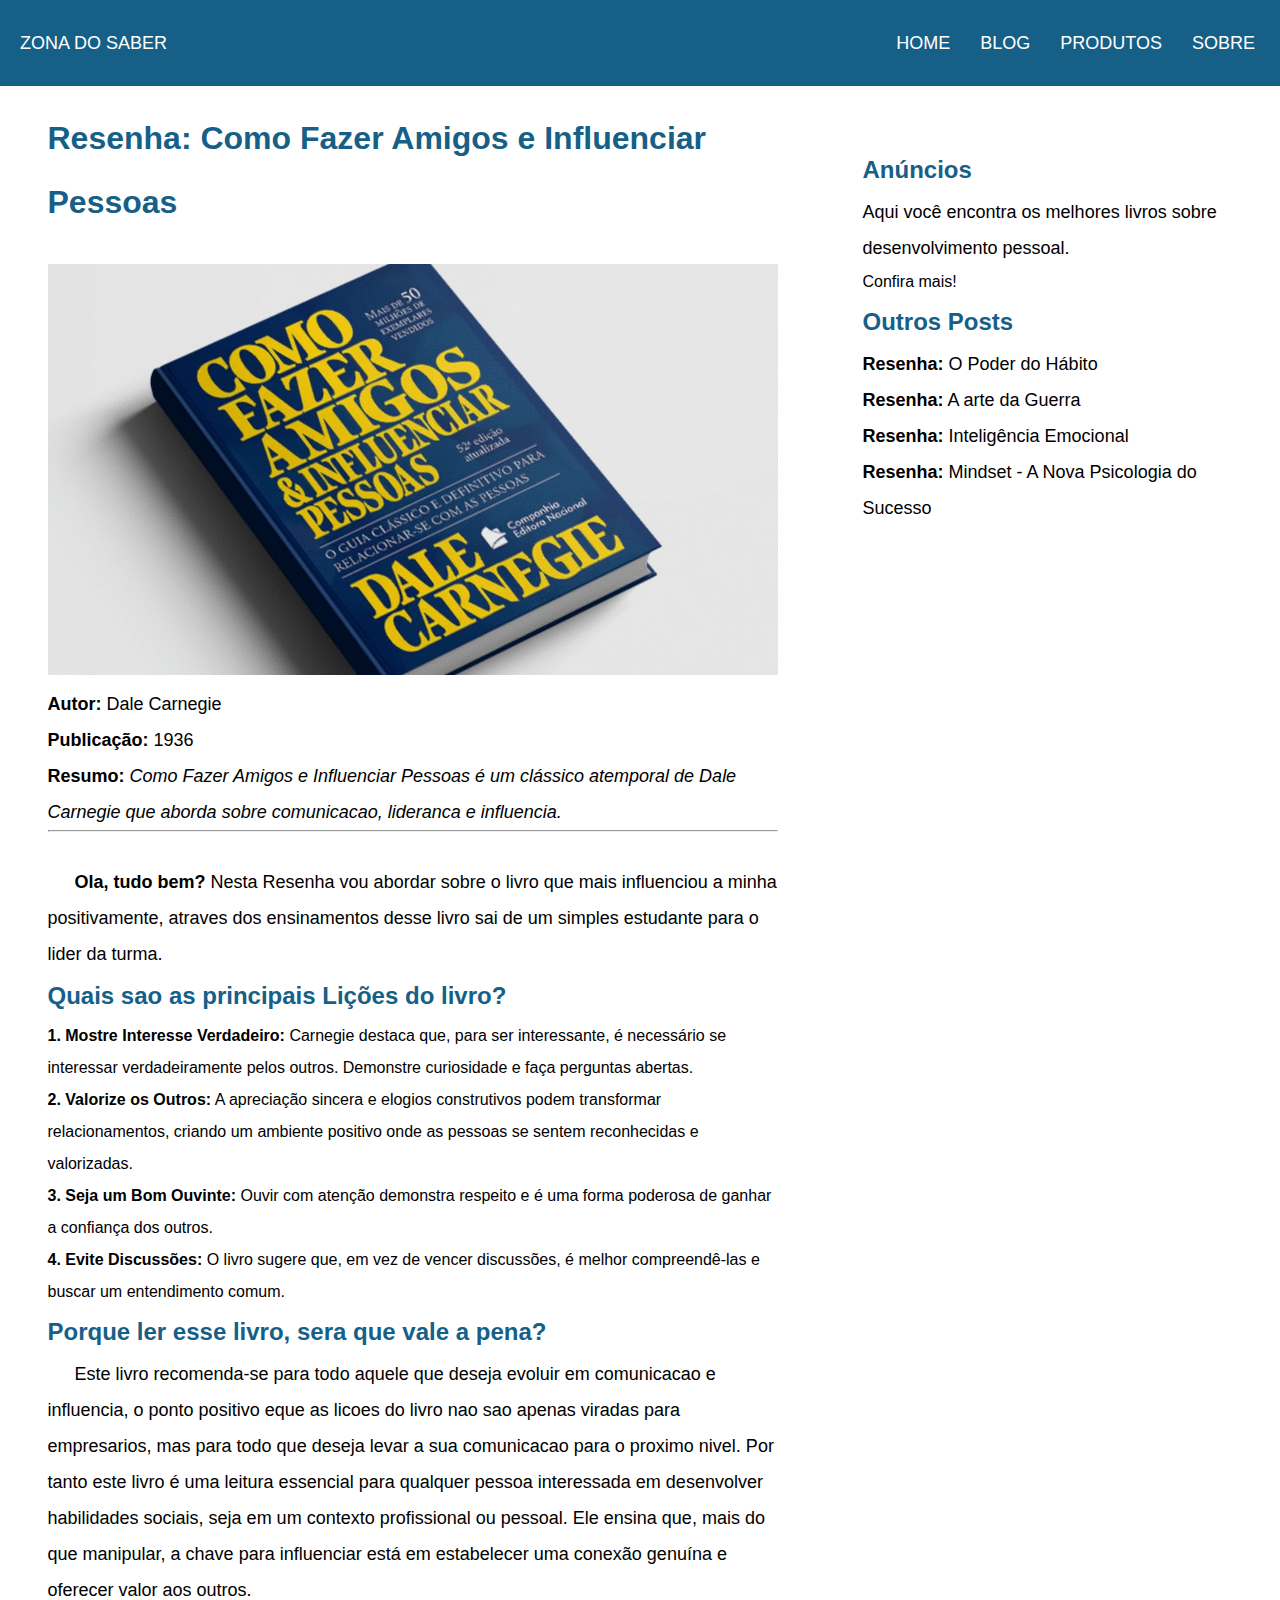
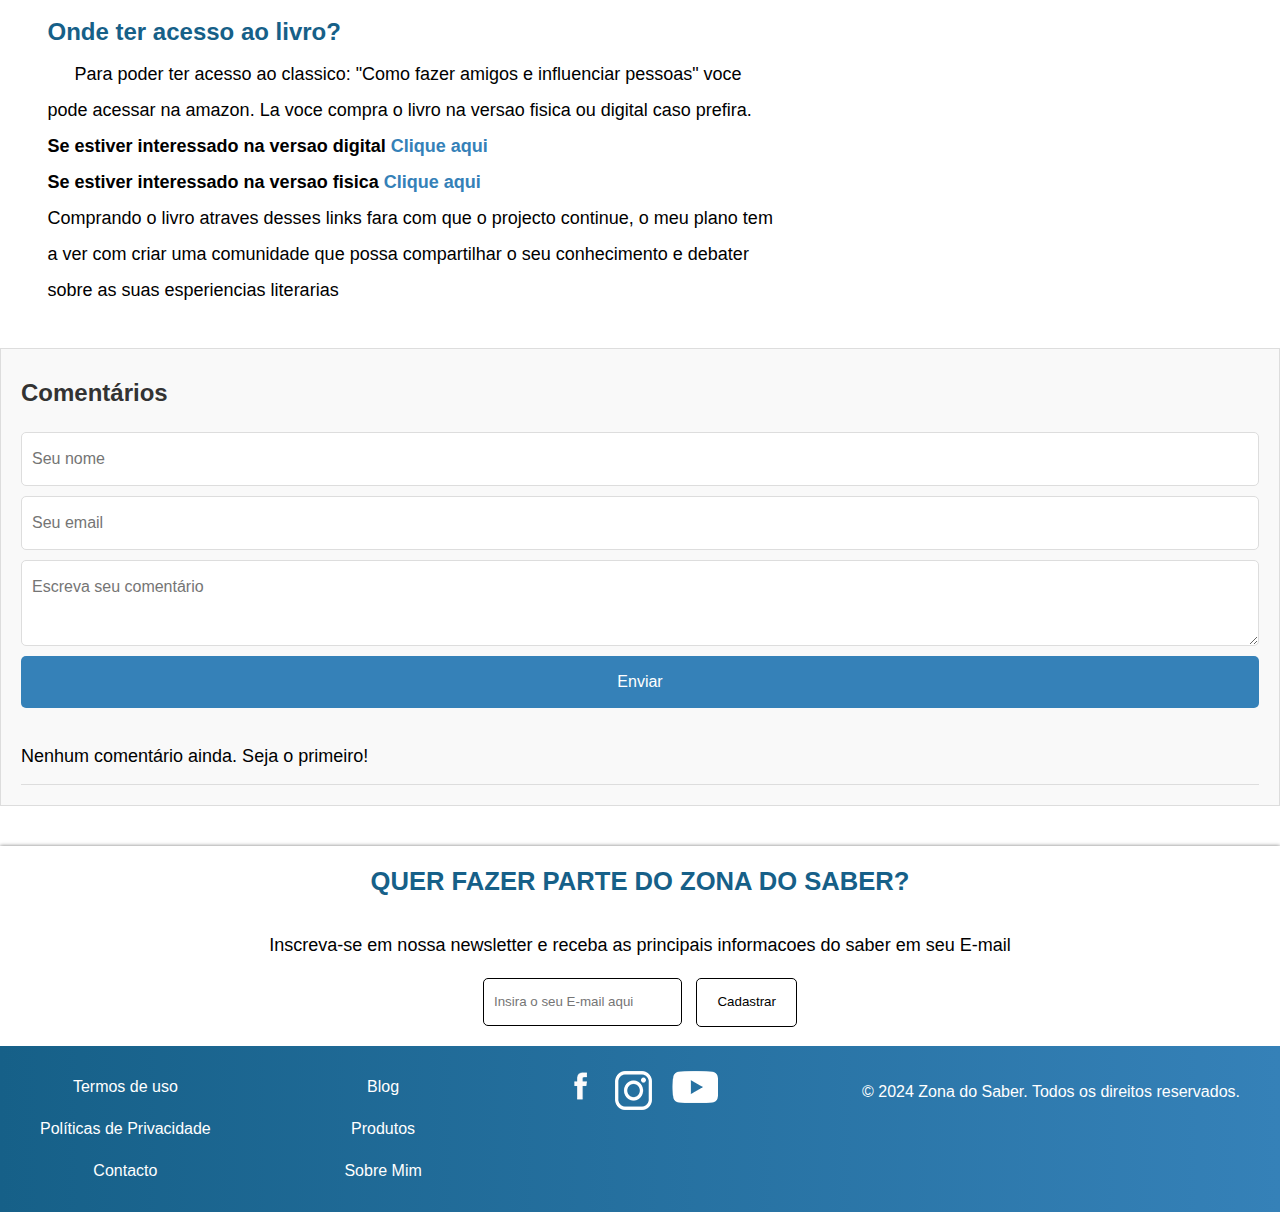
<file: Paginas/Blog/7habitos.html>
<!DOCTYPE html>
<html lang="pt-br">
<head>
    <meta charset="UTF-8">
    <meta name="viewport" content="width=device-width, initial-scale=1.0">
    <title>Zona do Saber</title>
    <link rel="stylesheet" href="../../CSS/Interface.css">
    <script src="../../Js/comentarios.js"></script>
    <style>
        :root {
    --cor0: #166088;
    --cor1: #3581b8;
    --cor2: #878787;
    --cor3: #cacaca;
    --cor4: #202022;
    --cor5: black;
    --cor6: white;
}
        /* corpo */
        h1 {
            color: var(--cor0);
            margin-bottom: 30px;
        }

        h2 {
            color: var(--cor0);
        }

        img {
            width: 100%;
        }

        p {
            font-size: 18px;
        }

        .link{
            color: var(--cor1);
            font-weight: bold;
            text-decoration: none;

        }
        .link:hover{
            color: var(--cor0);
            font-weight: bolder;
            text-decoration: underline;

        }
        .paragrafo{
            text-indent: 1.5em;
            font-size: 18px;
        }
        .main-content {
            display: flex;
            flex-wrap: wrap;
            justify-content: space-around;
            margin: auto;
        }

        .corpo {
            margin: 10px;
            padding: 10px;
            width: 100%;
            max-width: 750px;
        }

        .anuncios {
            border-radius: 5px;
            margin-top: 50px;
            padding: 10px;
            width: 100%;
            max-width: 400px;
        }

        .actualizacoes a {
            color: var(--cor5);
            text-decoration: none;
        }

        .actualizacoes a:hover {
            color: var(--cor);
            text-decoration: underline;
        }

        /*Comentarios*/
        
        .comentarios {
            width: 100%;
            max-width: auto;
            margin: 20px auto; /* Espaço superior e inferior */
            padding: 20px;
            border: 1px solid #ddd;
            background: #f9f9f9;
        }

        .comentarios h2 {
            margin-bottom: 15px;
            font-size: 1.5em;
            color: #333;
        }

        .comentarios form {
            display: flex;
            flex-direction: column;
            gap: 10px;
        }

        .comentarios form input,
        .comentarios form textarea {
            width: 100%;
            padding: 10px;
            border: 1px solid #ddd;
            border-radius: 5px;
            font-size: 1em;
        }

        .comentarios form button {
            padding: 10px 15px;
            border: none;
            background: var(--cor1);
            color: white;
            font-size: 1em;
            border-radius: 5px;
            cursor: pointer;
        }

        .comentarios form button:hover {
            background: var(--cor0);
        }

        .comentarios-lista {
            margin-top: 20px;
        }

        .comentarios-lista p {
            border-bottom: 1px solid #ddd;
            padding: 10px 0;
        }

        .comentarios-lista .comentario-nome {
            font-weight: bold;
            color: #007bff;
        }

        .comentarios-lista .comentario-email {
            font-size: 0.9em;
            color: #555;
        }

        .comentarios-lista .comentario-texto {
            margin-top: 5px;
            color: var(--cor5);
        }


        /* Responsividade */
        @media (max-width: 768px) {
            .main-content {
                flex-direction: column;
                align-items: center;
            }

            .corpo, .anuncios {
                width: 100%;
                max-width: 100%;
                margin: 10px 0;
            }
        }

    </style>
</head>
<body>
    <header class="header">
        <p>ZONA DO SABER</p>
        <nav>
            <ul class="menu">
                <li>
                    <a href="../../index.html">HOME</a>
                </li>
                <li>
                    <a href="#">BLOG</a>
                </li>
                <li>
                    <a href="Paginas/Produtos/Produtos.html">PRODUTOS</a>
                </li>
                <li>
                    <a href="Paginas/Sobre/Sobre.html">SOBRE</a>
                </li>
            </ul>
        </nav>
    </header>

    <main class="main-content">
        <!-- Seção de conteúdo principal -->
        <section class="corpo">
            <div class="conteudo">
                <h1>Resenha: Como Fazer Amigos e Influenciar Pessoas</h1>
                <img src="../../imagens/Livros/Como fazer amigos e influenciar.jpg" alt="imagem de livro">
                <p><strong>Autor:</strong> Dale Carnegie</p>
                <p><strong>Publicação:</strong> 1936</p>
                <p><strong>Resumo:</strong> <i>Como Fazer Amigos e Influenciar Pessoas é um clássico atemporal de Dale
                     Carnegie que aborda sobre comunicacao, lideranca e influencia.</i></p>
                <hr>
                <br>
                <p class="paragrafo"><strong>Ola, tudo bem?</strong> Nesta Resenha vou abordar sobre o livro que mais 
                    influenciou a minha positivamente, atraves dos ensinamentos desse livro sai de um simples estudante para o lider da turma.</p>
                <h2>Quais sao as principais Lições do livro?</h2>
                <ul>
                    <li><strong>1. Mostre Interesse Verdadeiro:</strong> Carnegie destaca que, para ser interessante, é
                         necessário se interessar verdadeiramente pelos outros. Demonstre curiosidade e faça perguntas abertas.</li>
                    <li><strong>2. Valorize os Outros:</strong> A apreciação sincera e elogios construtivos podem transformar
                         relacionamentos, criando um ambiente positivo onde as pessoas se sentem reconhecidas e valorizadas.</li>
                    <li><strong>3. Seja um Bom Ouvinte:</strong> Ouvir com atenção demonstra respeito e é uma forma poderosa
                         de ganhar a confiança dos outros.</li>
                    <li><strong>4. Evite Discussões:</strong> O livro sugere que, em vez de vencer discussões, é melhor 
                        compreendê-las e buscar um entendimento comum.</li>
                </ul>
                
                <h2>Porque ler esse livro, sera que vale a pena?</h2>
                <p class="paragrafo">Este livro recomenda-se para todo aquele que deseja evoluir em comunicacao e influencia,
                     o ponto positivo eque as licoes do livro nao sao apenas viradas para empresarios, mas para todo que deseja levar a sua comunicacao para o proximo nivel. 
                     Por tanto este livro é uma leitura essencial para qualquer pessoa interessada em desenvolver habilidades sociais,
                    seja em um contexto profissional ou pessoal. Ele ensina que, mais do que manipular, a chave para influenciar está em estabelecer uma conexão genuína e 
                    oferecer valor aos outros.</p>
                
                <h2>Onde ter acesso ao livro?</h2>
                <p class="paragrafo">Para poder ter acesso ao classico: "Como fazer amigos e influenciar pessoas" voce pode acessar na amazon. La voce compra o livro na versao fisica ou digital
                    caso prefira.</p>
                    <strong>
                        <p>Se estiver interessado na versao digital <a href="#" class="link">Clique aqui</a></p>
                    </strong>
                    <strong>
                        <p>Se estiver interessado na versao fisica <a href="#" class="link">Clique aqui</a></p>
                    </strong>
                <p>Comprando o livro atraves desses links fara com que o projecto continue, o meu plano tem a ver com criar uma comunidade 
                    que possa compartilhar o seu conhecimento e debater sobre as suas esperiencias literarias</p>
        </div>
        </section>
        
        <!-- Seção de anúncios -->
        <section class="anuncios">
            <div class="actualizacoes">
                <h2>Anúncios</h2>
                <p>Aqui você encontra os melhores livros sobre desenvolvimento pessoal.</p>
                <a href="#">Confira mais!</a>
                <h2>Outros Posts</h2>
                <p><strong>Resenha:</strong> <a href="#">O Poder do Hábito</a></p>
                <p><strong>Resenha:</strong> <a href="#">A arte da Guerra</a></p>
                <p><strong>Resenha:</strong> <a href="#">Inteligência Emocional</a></p>
                <p><strong>Resenha:</strong> <a href="#">Mindset - A Nova Psicologia do Sucesso</a></p>
            </div>
        </section>
        
        <!-- Seção de comentários -->
        <div class="comentarios">
            <h2>Comentários</h2>
            <form id="form-comentarios">
                <input type="text" id="nome" placeholder="Seu nome" required />
                <input type="email" id="email" placeholder="Seu email" required />
                <textarea id="comentario" placeholder="Escreva seu comentário" required></textarea>
                <button type="submit">Enviar</button>
            </form>
            <div class="comentarios-lista">
                <p id="mensagem-vazia">Nenhum comentário ainda. Seja o primeiro!</p>
            </div>
        </div>
    </main>
    <section class="line-footer1">
        <h2>
            QUER FAZER PARTE DO ZONA DO SABER?
        </h2>
        <p>
            Inscreva-se em nossa newsletter e receba as principais informacoes do saber em seu E-mail
        </p>
        <form action="">
            <input type="email" placeholder="Insira o seu E-mail aqui">
            <input type="submit" value="Cadastrar">
        </form>
    
    </section>
    
    <footer class="footer">
        <div class="interface">
    
            <section class="paginas">
                <a href="Paginas/Paginas genericas/Paginas genericas.html">Termos de uso</a>
                <a href="Paginas/Paginas genericas/Paginas genericas.html">Políticas de Privacidade</a>
                <a href="Paginas/Paginas genericas/Paginas genericas.html">Contacto</a>
            </section>
    
            <section class="genericas">
                
                <a href="Paginas/Blog/blog.html">Blog</a>
                <a href="Paginas/Produtos/Produtos.html">Produtos</a>
                <a href="Paginas/Sobre/Sobre.html">Sobre Mim</a>
            </section>
    
            <section class="redes">
                <div class="media">
                    <ul>
                        <li><a href="#"><img src="../../imagens/Logos/fb.png" alt="Facebook"></a></li>
                        <li><a href="#"><img src="../../imagens/Logos/instagram.png" alt="Instagram"></a></li>
                        <li><a href="#"><img src="../../imagens/Logos/youtube.png" alt="YouTube"></a></li>
                    </ul>
                </div>
            </section>
    
                <div class="direito">&copy; 2024 Zona do Saber. Todos os direitos reservados.</div>
        </div>
    </footer>  

</body>
</html>
</file>
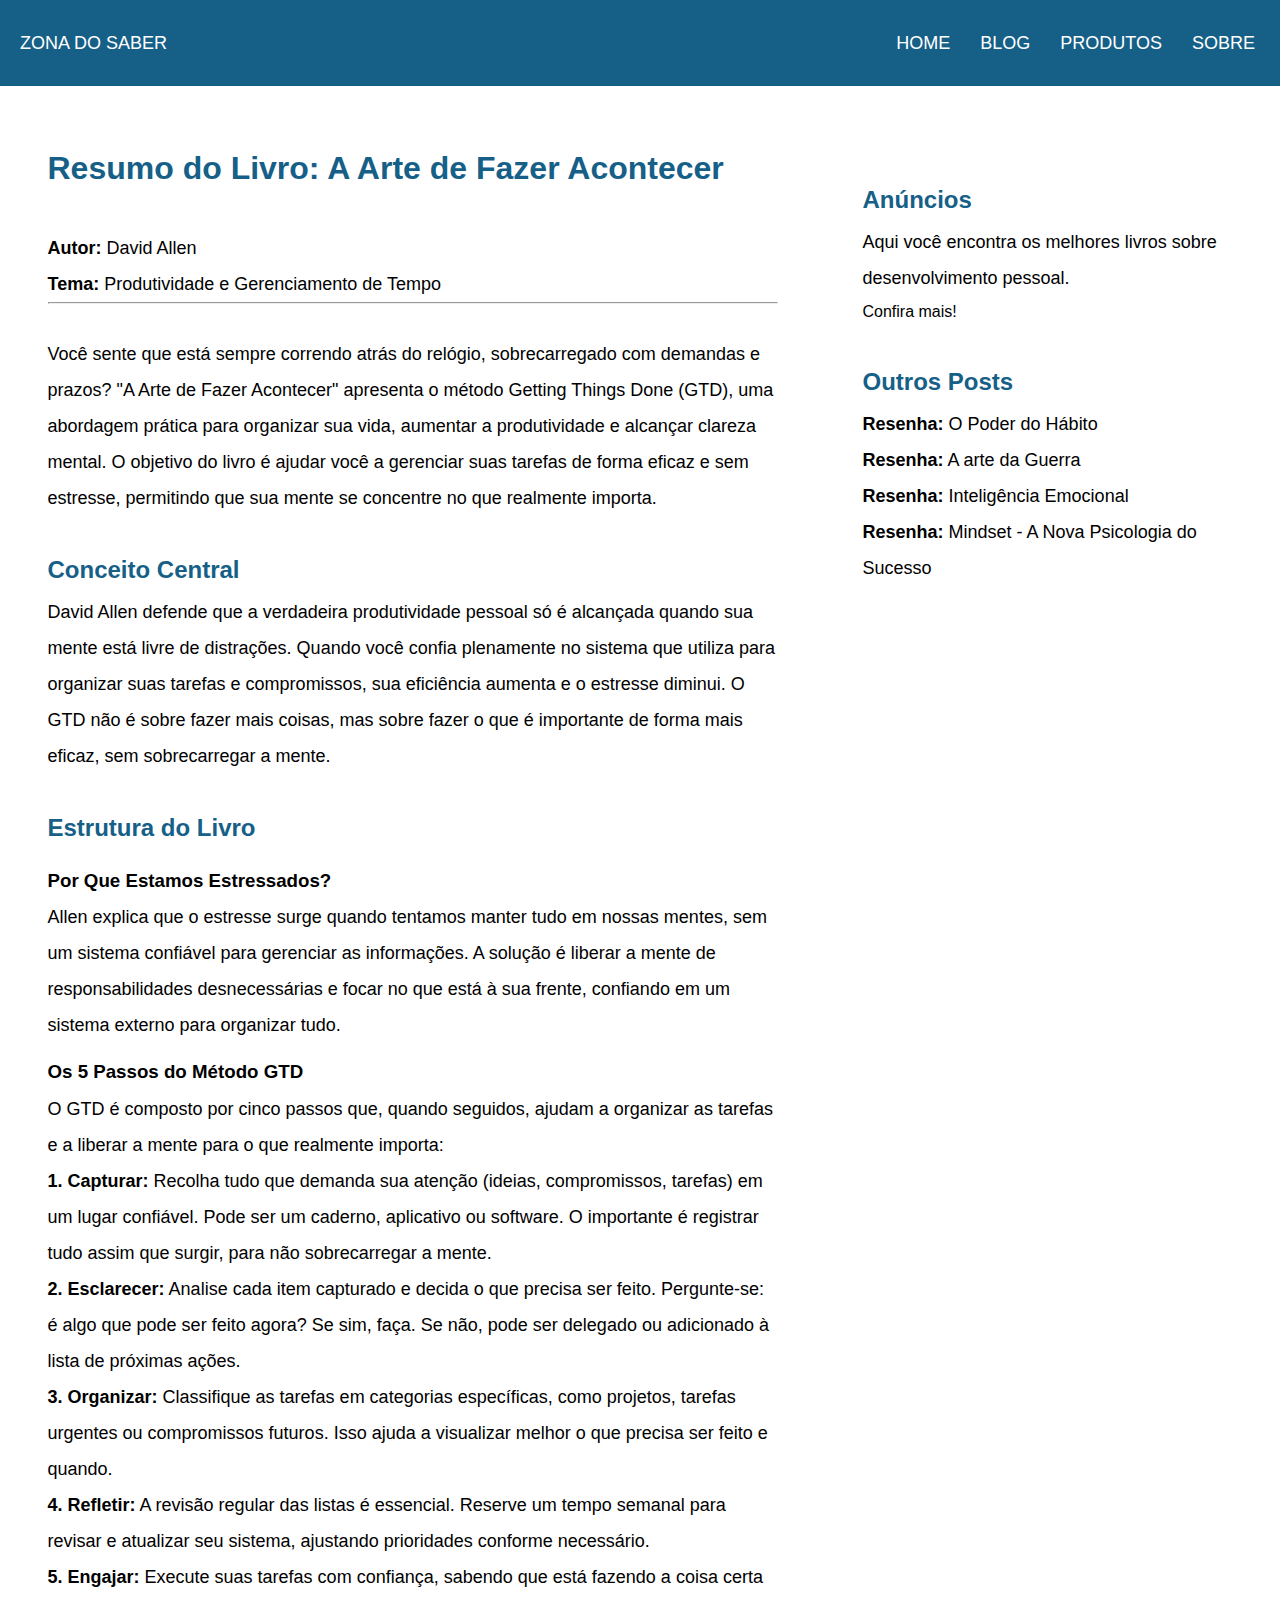
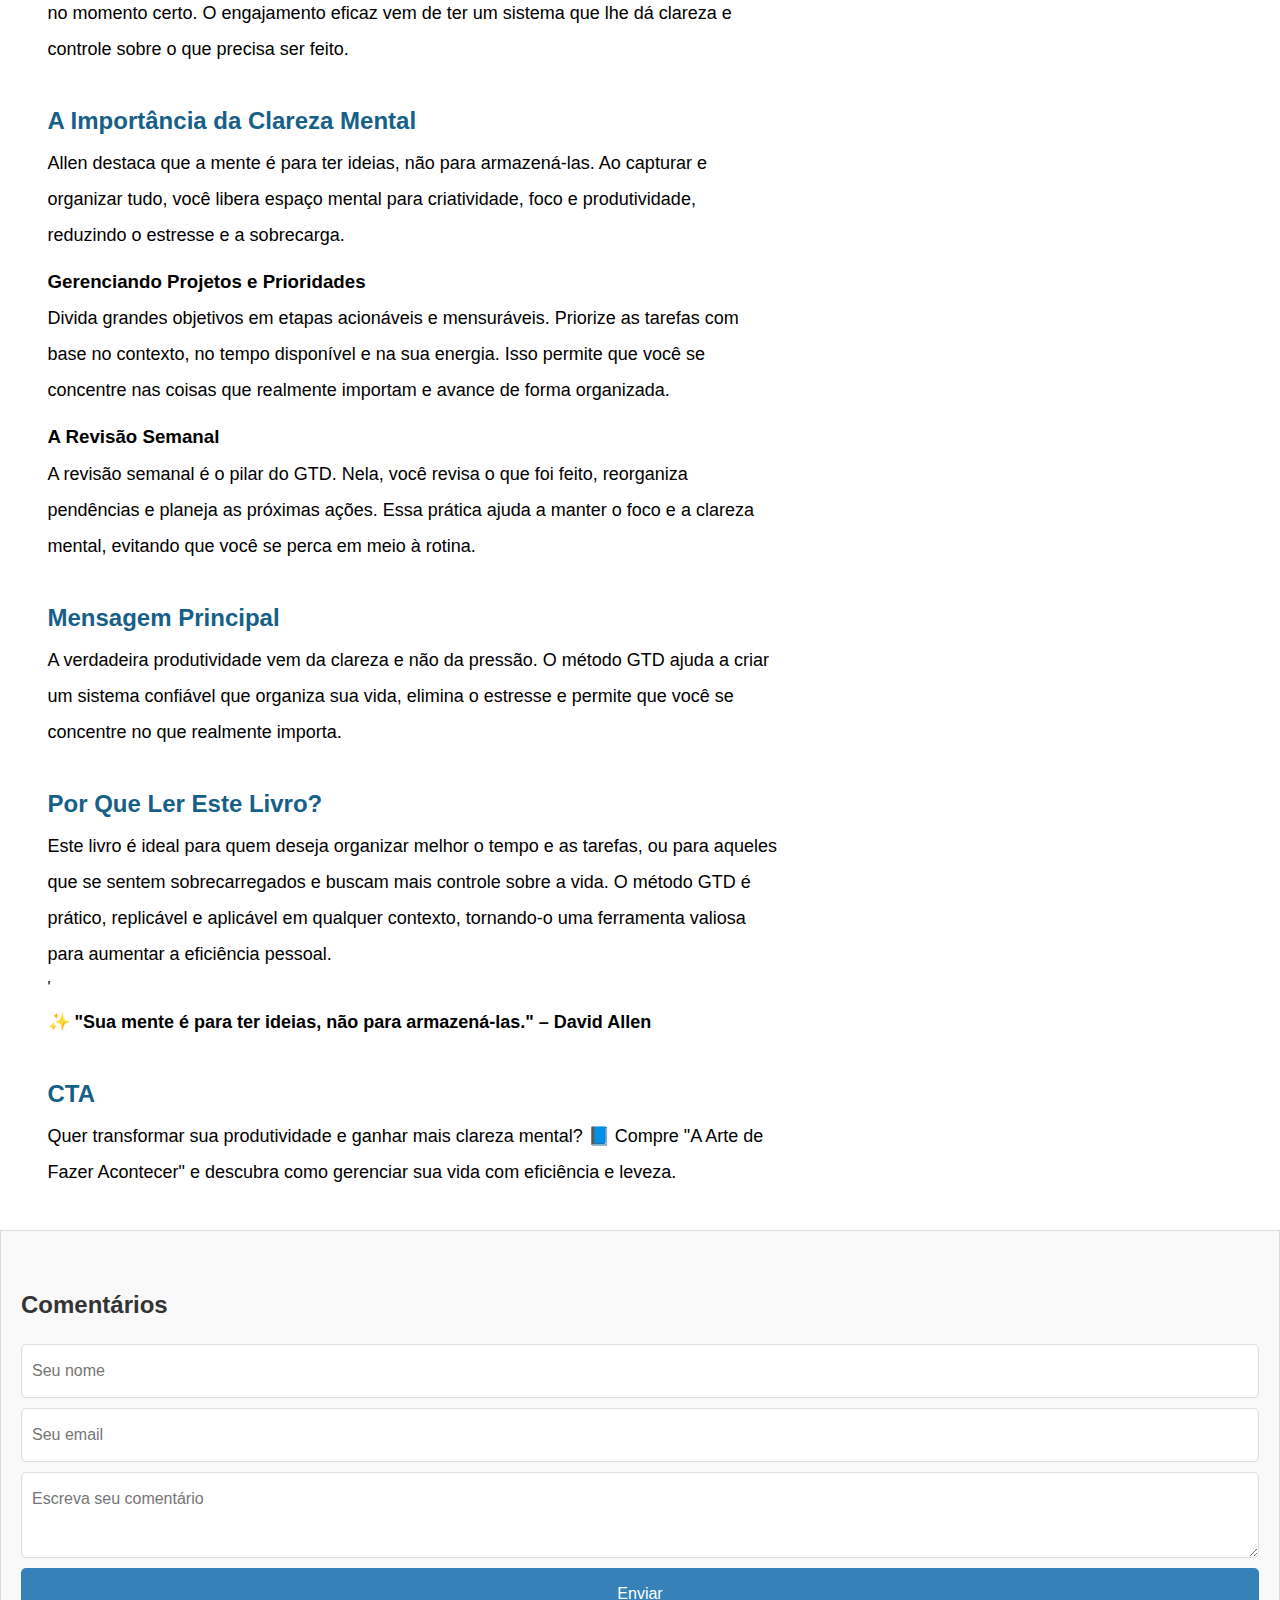
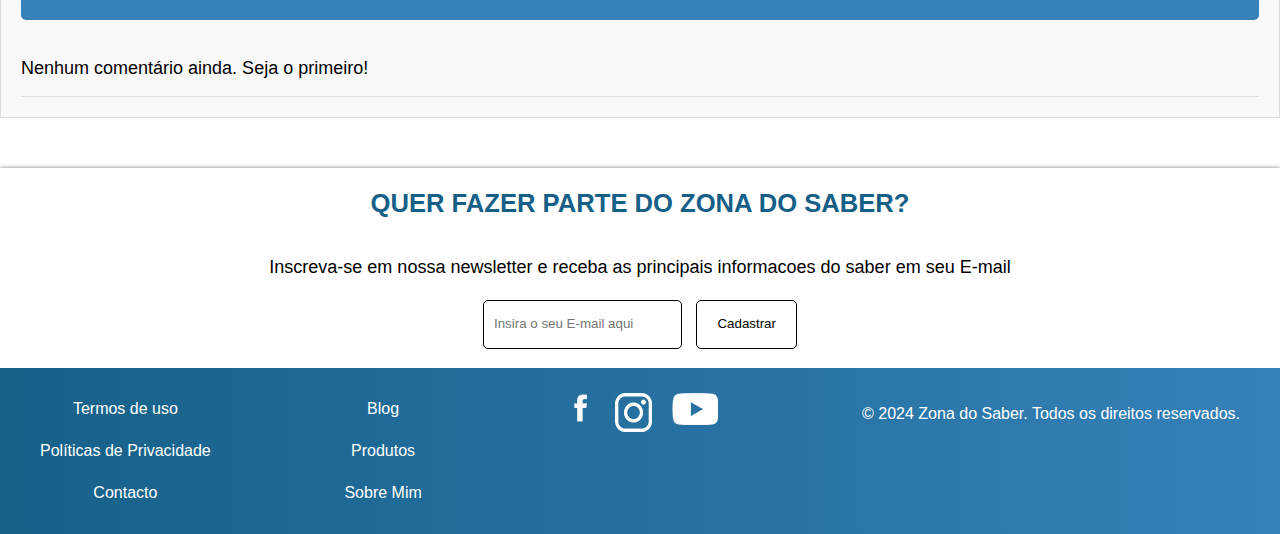
<file: Paginas/Blog/fazeracontecer.html>
<!DOCTYPE html>
<html lang="pt-br">
<head>
    <meta charset="UTF-8">
    <meta name="viewport" content="width=device-width, initial-scale=1.0">
    <title>Zona do Saber</title>
    <link rel="stylesheet" href="../../CSS/Interface.css">
    <script src="#"></script>
    <style>
        :root {
    --cor0: #166088;
    --cor1: #3581b8;
    --cor2: #878787;
    --cor3: #cacaca;
    --cor4: #202022;
    --cor5: black;
    --cor6: white;
}
        /* corpo */
        h1 {
            color: var(--cor0);
            margin-top: 30px;
            margin-bottom: 30px;
        }

        h2 {
            color: var(--cor0);
            margin-top: 30px;
        }

        h3{
            margin-top: 10px;
        }

        img {
            width: 100%;
        }

        p {
            font-size: 18px;
        }

        .link{
            color: var(--cor1);
            font-weight: bold;
            text-decoration: none;

        }
        .link:hover{
            color: var(--cor0);
            font-weight: bolder;
            text-decoration: underline;

        }
        .paragrafo{
            text-indent: 1.5em;
            font-size: 18px;
        }
        .main-content {
            display: flex;
            flex-wrap: wrap;
            justify-content: space-around;
            margin: auto;
        }

        .corpo {
            margin: 10px;
            padding: 10px;
            width: 100%;
            max-width: 750px;
        }

        .anuncios {
            border-radius: 5px;
            margin-top: 50px;
            padding: 10px;
            width: 100%;
            max-width: 400px;
        }

        .actualizacoes a {
            color: var(--cor5);
            text-decoration: none;
        }

        .actualizacoes a:hover {
            color: var(--cor);
            text-decoration: underline;
        }

        /*Comentarios*/
        
        .comentarios {
            width: 100%;
            max-width: auto;
            margin: 20px auto; /* Espaço superior e inferior */
            padding: 20px;
            border: 1px solid #ddd;
            background: #f9f9f9;
        }

        .comentarios h2 {
            margin-bottom: 15px;
            font-size: 1.5em;
            color: #333;
        }

        .comentarios form {
            display: flex;
            flex-direction: column;
            gap: 10px;
        }

        .comentarios form input,
        .comentarios form textarea {
            width: 100%;
            padding: 10px;
            border: 1px solid #ddd;
            border-radius: 5px;
            font-size: 1em;
        }

        .comentarios form button {
            padding: 10px 15px;
            border: none;
            background: var(--cor1);
            color: white;
            font-size: 1em;
            border-radius: 5px;
            cursor: pointer;
        }

        .comentarios form button:hover {
            background: var(--cor0);
        }

        .comentarios-lista {
            margin-top: 20px;
        }

        .comentarios-lista p {
            border-bottom: 1px solid #ddd;
            padding: 10px 0;
        }

        .comentarios-lista .comentario-nome {
            font-weight: bold;
            color: #007bff;
        }

        .comentarios-lista .comentario-email {
            font-size: 0.9em;
            color: #555;
        }

        .comentarios-lista .comentario-texto {
            margin-top: 5px;
            color: var(--cor5);
        }


        /* Responsividade */
        @media (max-width: 768px) {
            .main-content {
                flex-direction: column;
                align-items: center;
            }

            .corpo, .anuncios {
                width: 100%;
                max-width: 100%;
                margin: 10px 0;
            }
        }

    </style>
</head>
<body>
    <header class="header">
        <p>ZONA DO SABER</p>
        <nav>
            <ul class="menu">
                <li>
                    <a href="../../index.html">HOME</a>
                </li>
                <li>
                    <a href="#">BLOG</a>
                </li>
                <li>
                    <a href="Paginas/Produtos/Produtos.html">PRODUTOS</a>
                </li>
                <li>
                    <a href="Paginas/Sobre/Sobre.html">SOBRE</a>
                </li>
            </ul>
        </nav>
    </header>

    <main class="main-content">
        <!-- Seção de conteúdo principal -->
        <section class="corpo">
        <div class="conteudo">
            
<h1>Resumo do Livro: A Arte de Fazer Acontecer</h1>
<p><strong>Autor:</strong> David Allen</p> 
<p><strong>Tema:</strong> Produtividade e Gerenciamento de Tempo</p>
<hr>
<br>
<p> Você sente que está sempre correndo atrás do relógio, sobrecarregado com demandas e prazos? 
"A Arte de Fazer Acontecer" apresenta o método Getting Things Done (GTD), uma abordagem prática 
para organizar sua vida, aumentar a produtividade e alcançar clareza mental. O objetivo do livro 
é ajudar você a gerenciar suas tarefas de forma eficaz e sem estresse, permitindo que sua mente 
se concentre no que realmente importa. </p> 
<h2>Conceito Central</h2> 
<p> David Allen defende que a verdadeira produtividade pessoal só é alcançada quando sua mente 
    está livre de distrações. Quando você confia plenamente no sistema que utiliza para organizar
     suas tarefas e compromissos, sua eficiência aumenta e o estresse diminui. O GTD não é sobre 
     fazer mais coisas, mas sobre fazer o que é importante de forma mais eficaz, sem sobrecarregar
      a mente. </p> 
<h2>Estrutura do Livro</h2> 
<h3>Por Que Estamos Estressados?</h3> 
<p> Allen explica que o estresse surge quando tentamos manter tudo em nossas mentes, sem um sistema
     confiável para gerenciar as informações. A solução é liberar a mente de responsabilidades desnecessárias
      e focar no que está à sua frente, confiando em um sistema externo para organizar tudo. </p> 
<h3>Os 5 Passos do Método GTD</h3> 
<p> O GTD é composto por cinco passos que, quando seguidos, ajudam a organizar as tarefas e a liberar a mente
     para o que realmente importa: </p> <p><strong>1. Capturar:</strong> Recolha tudo que demanda sua atenção
         (ideias, compromissos, tarefas) em um lugar confiável. Pode ser um caderno, aplicativo ou software. 
         O importante é registrar tudo assim que surgir, para não sobrecarregar a mente.</p> 
         <p><strong>2. Esclarecer:</strong> Analise cada item capturado e decida o que precisa ser feito.
        Pergunte-se: é algo que pode ser feito agora? Se sim, faça. Se não, pode ser delegado ou adicionado 
        à lista de próximas ações.</p> <p><strong>3. Organizar:</strong> Classifique as tarefas em categorias
         específicas, como projetos, tarefas urgentes ou compromissos futuros. Isso ajuda a visualizar melhor
          o que precisa ser feito e quando.</p> <p><strong>4. Refletir:</strong> A revisão regular das listas 
        é essencial. Reserve um tempo semanal para revisar e atualizar seu sistema, ajustando prioridades 
        conforme necessário.</p> <p><strong>5. Engajar:</strong> Execute suas tarefas com confiança, 
        sabendo que está fazendo a coisa certa no momento certo. O engajamento eficaz vem de ter um 
        sistema que lhe dá clareza e controle sobre o que precisa ser feito. </p> 
    <h2>A Importância da Clareza Mental</h2> 
    <p> Allen destaca que a mente é para ter ideias, não para armazená-las. Ao capturar e organizar tudo, 
        você libera espaço mental para criatividade, foco e produtividade, reduzindo o estresse e a sobrecarga.
     </p> <h3>Gerenciando Projetos e Prioridades</h3> 
     <p> Divida grandes objetivos em etapas acionáveis e mensuráveis. Priorize as tarefas com base no contexto,
         no tempo disponível e na sua energia. Isso permite que você se concentre nas coisas que realmente 
         importam e avance de forma organizada. </p> 
         <h3>A Revisão Semanal</h3> 
         <p> A revisão semanal é o pilar do GTD. Nela, você revisa o que foi feito, reorganiza pendências 
            e planeja as próximas ações. Essa prática ajuda a manter o foco e a clareza mental, evitando que 
            você se perca em meio à rotina. </p> 
            <h2>Mensagem Principal</h2> <p> A verdadeira produtividade 
                vem da clareza e não da pressão. O método GTD ajuda a criar um sistema confiável que organiza 
                sua vida, elimina o estresse e permite que você se concentre no que realmente importa. </p> 
                <h2>Por Que Ler Este Livro?</h2> 
                <p> Este livro é ideal para quem deseja organizar melhor o 
              tempo e as tarefas, ou para aqueles que se sentem sobrecarregados e buscam mais controle 
              sobre a vida. O método GTD é prático, replicável e aplicável em qualquer contexto, 
              tornando-o uma ferramenta valiosa para aumentar a eficiência pessoal. </p> 
              '<p><strong>✨ "Sua mente é para ter ideias, não para armazená-las." – David Allen</strong></p> 
              <h2>CTA</h2> <p> Quer transformar sua produtividade e ganhar mais clareza mental? 
              📘 Compre "A Arte de Fazer Acontecer" e descubra como gerenciar sua vida com eficiência e leveza. </p>
        </div>
        </section>
        
        <!-- Seção de anúncios -->
        <section class="anuncios">
            <div class="actualizacoes">
                <h2>Anúncios</h2>
                <p>Aqui você encontra os melhores livros sobre desenvolvimento pessoal.</p>
                <a href="#">Confira mais!</a>
                <h2>Outros Posts</h2>
                <p><strong>Resenha:</strong> <a href="#">O Poder do Hábito</a></p>
                <p><strong>Resenha:</strong> <a href="#">A arte da Guerra</a></p>
                <p><strong>Resenha:</strong> <a href="#">Inteligência Emocional</a></p>
                <p><strong>Resenha:</strong> <a href="#">Mindset - A Nova Psicologia do Sucesso</a></p>
            </div>
        </section>
        
        <!-- Seção de comentários -->
        <div class="comentarios">
            <h2>Comentários</h2>
            <form id="form-comentarios">
                <input type="text" id="nome" placeholder="Seu nome" required />
                <input type="email" id="email" placeholder="Seu email" required />
                <textarea id="comentario" placeholder="Escreva seu comentário" required></textarea>
                <button type="submit">Enviar</button>
            </form>
            <div class="comentarios-lista">
                <p id="mensagem-vazia">Nenhum comentário ainda. Seja o primeiro!</p>
            </div>
        </div>
    </main>
    <section class="line-footer1">
        <h2>
            QUER FAZER PARTE DO ZONA DO SABER?
        </h2>
        <p>
            Inscreva-se em nossa newsletter e receba as principais informacoes do saber em seu E-mail
        </p>
        <form action="">
            <input type="email" placeholder="Insira o seu E-mail aqui">
            <input type="submit" value="Cadastrar">
        </form>
    
    </section>
    
    <footer class="footer">
        <div class="interface">
    
            <section class="paginas">
                <a href="Paginas/Paginas genericas/Paginas genericas.html">Termos de uso</a>
                <a href="Paginas/Paginas genericas/Paginas genericas.html">Políticas de Privacidade</a>
                <a href="Paginas/Paginas genericas/Paginas genericas.html">Contacto</a>
            </section>
    
            <section class="genericas">
                
                <a href="Paginas/Blog/blog.html">Blog</a>
                <a href="Paginas/Produtos/Produtos.html">Produtos</a>
                <a href="Paginas/Sobre/Sobre.html">Sobre Mim</a>
            </section>
    
            <section class="redes">
                <div class="media">
                    <ul>
                        <li><a href="#"><img src="../../imagens/Logos/fb.png" alt="Facebook"></a></li>
                        <li><a href="#"><img src="../../imagens/Logos/instagram.png" alt="Instagram"></a></li>
                        <li><a href="#"><img src="../../imagens/Logos/youtube.png" alt="YouTube"></a></li>
                    </ul>
                </div>
            </section>
    
                <div class="direito">&copy; 2024 Zona do Saber. Todos os direitos reservados.</div>
        </div>
    </footer>  

</body>
</html>
</file>
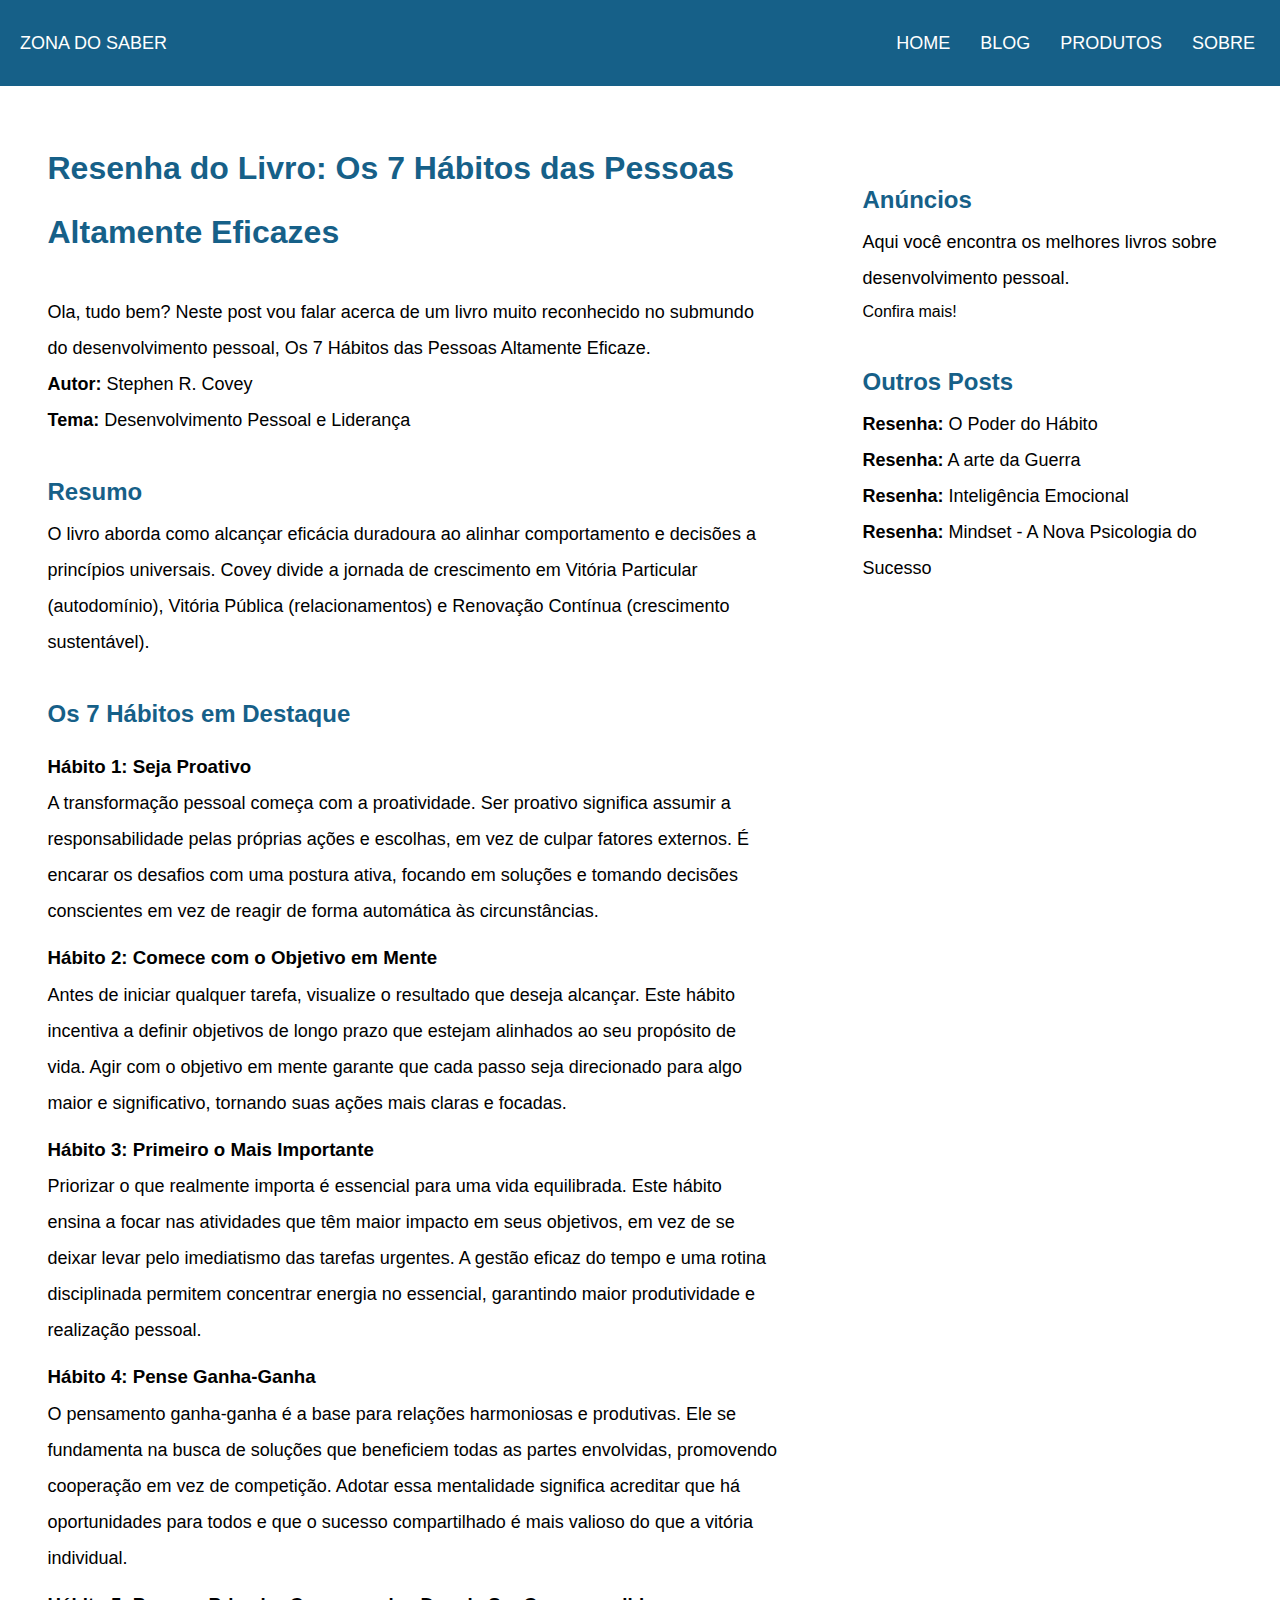
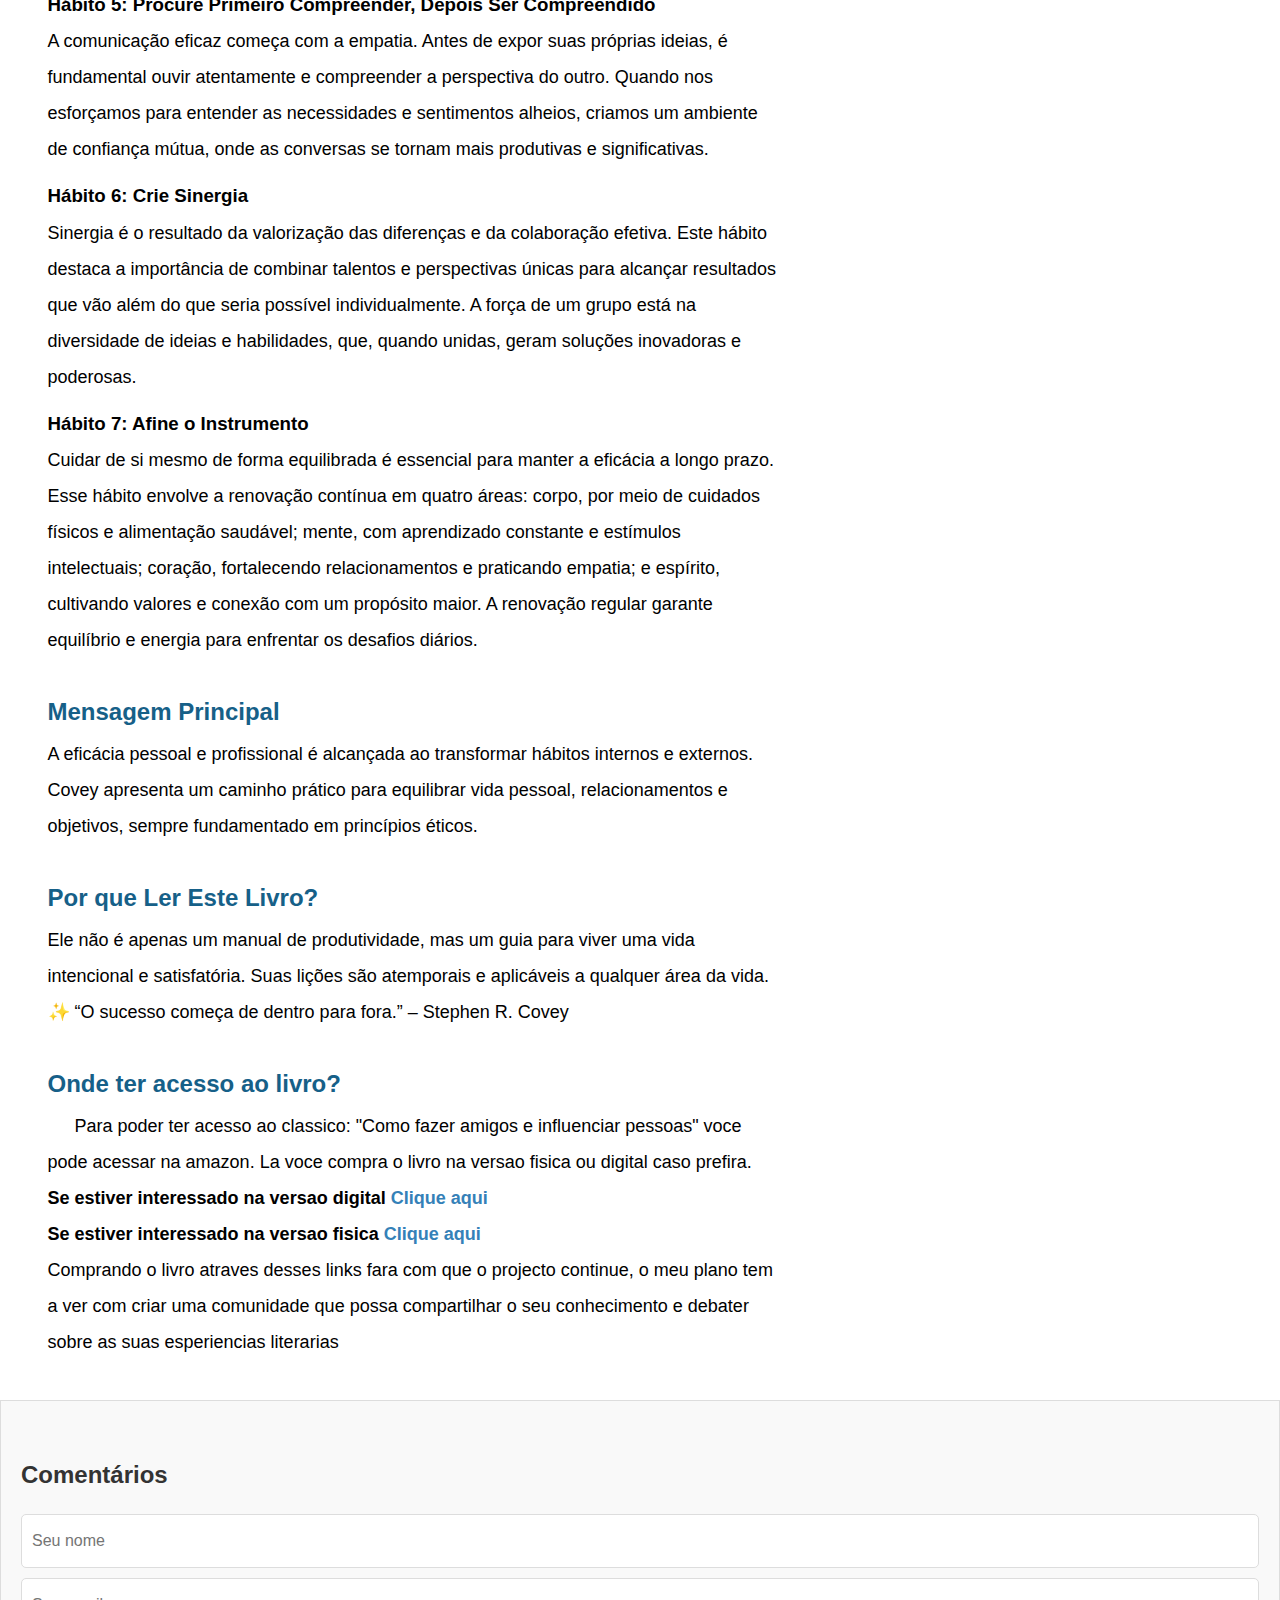
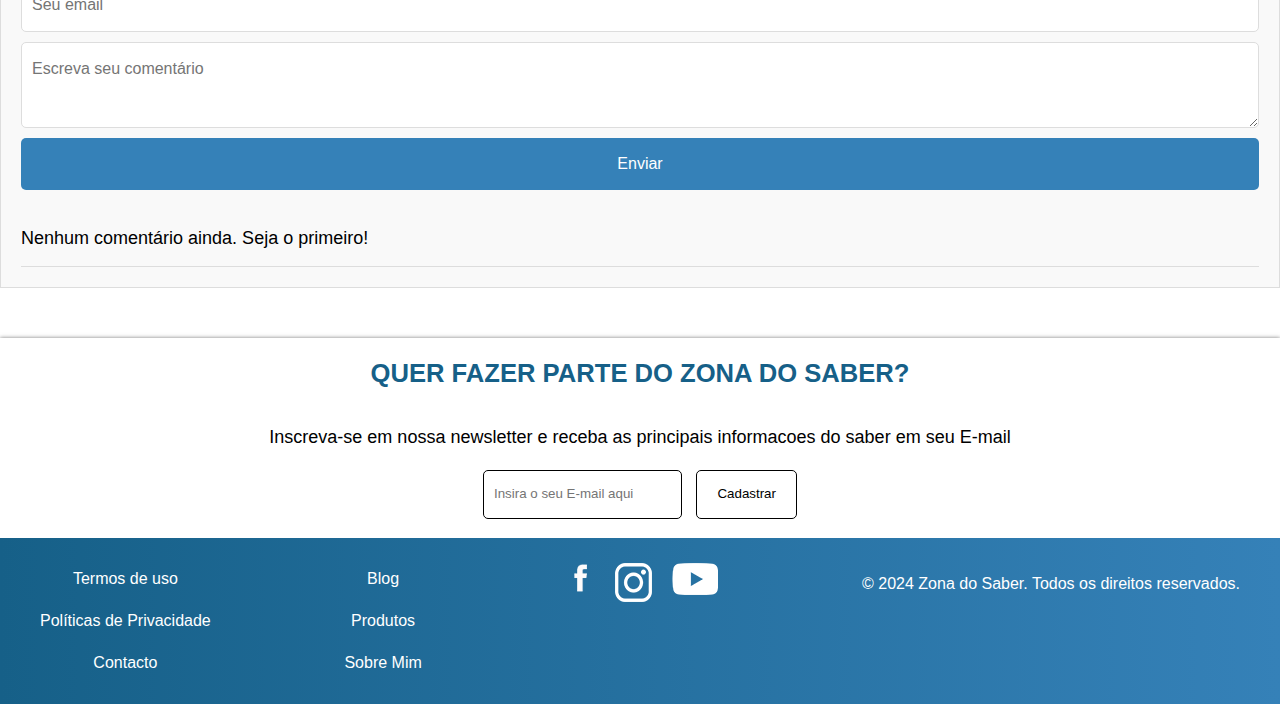
<file: Paginas/Blog/poder do habito.html>
<!DOCTYPE html>
<html lang="pt-br">
<head>
    <meta charset="UTF-8">
    <meta name="viewport" content="width=device-width, initial-scale=1.0">
    <title>Zona do Saber</title>
    <link rel="stylesheet" href="../../CSS/Interface.css">
    <script src="#"></script>
    <style>
        :root {
    --cor0: #166088;
    --cor1: #3581b8;
    --cor2: #878787;
    --cor3: #cacaca;
    --cor4: #202022;
    --cor5: black;
    --cor6: white;
}
        /* corpo */
        h1 {
            color: var(--cor0);
            margin-top: 30px;
            margin-bottom: 30px;
        }

        h2 {
            color: var(--cor0);
            margin-top: 30px;
        }

        h3{
            margin-top: 10px;
        }

        img {
            width: 100%;
        }

        p {
            font-size: 18px;
        }

        .link{
            color: var(--cor1);
            font-weight: bold;
            text-decoration: none;

        }
        .link:hover{
            color: var(--cor0);
            font-weight: bolder;
            text-decoration: underline;

        }
        .paragrafo{
            text-indent: 1.5em;
            font-size: 18px;
        }
        .main-content {
            display: flex;
            flex-wrap: wrap;
            justify-content: space-around;
            margin: auto;
        }

        .corpo {
            margin: 10px;
            padding: 10px;
            width: 100%;
            max-width: 750px;
        }

        .anuncios {
            border-radius: 5px;
            margin-top: 50px;
            padding: 10px;
            width: 100%;
            max-width: 400px;
        }

        .actualizacoes a {
            color: var(--cor5);
            text-decoration: none;
        }

        .actualizacoes a:hover {
            color: var(--cor);
            text-decoration: underline;
        }

        /*Comentarios*/
        
        .comentarios {
            width: 100%;
            max-width: auto;
            margin: 20px auto; /* Espaço superior e inferior */
            padding: 20px;
            border: 1px solid #ddd;
            background: #f9f9f9;
        }

        .comentarios h2 {
            margin-bottom: 15px;
            font-size: 1.5em;
            color: #333;
        }

        .comentarios form {
            display: flex;
            flex-direction: column;
            gap: 10px;
        }

        .comentarios form input,
        .comentarios form textarea {
            width: 100%;
            padding: 10px;
            border: 1px solid #ddd;
            border-radius: 5px;
            font-size: 1em;
        }

        .comentarios form button {
            padding: 10px 15px;
            border: none;
            background: var(--cor1);
            color: white;
            font-size: 1em;
            border-radius: 5px;
            cursor: pointer;
        }

        .comentarios form button:hover {
            background: var(--cor0);
        }

        .comentarios-lista {
            margin-top: 20px;
        }

        .comentarios-lista p {
            border-bottom: 1px solid #ddd;
            padding: 10px 0;
        }

        .comentarios-lista .comentario-nome {
            font-weight: bold;
            color: #007bff;
        }

        .comentarios-lista .comentario-email {
            font-size: 0.9em;
            color: #555;
        }

        .comentarios-lista .comentario-texto {
            margin-top: 5px;
            color: var(--cor5);
        }


        /* Responsividade */
        @media (max-width: 768px) {
            .main-content {
                flex-direction: column;
                align-items: center;
            }

            .corpo, .anuncios {
                width: 100%;
                max-width: 100%;
                margin: 10px 0;
            }
        }

    </style>
</head>
<body>
    <header class="header">
        <p>ZONA DO SABER</p>
        <nav>
            <ul class="menu">
                <li>
                    <a href="../../index.html">HOME</a>
                </li>
                <li>
                    <a href="#">BLOG</a>
                </li>
                <li>
                    <a href="Paginas/Produtos/Produtos.html">PRODUTOS</a>
                </li>
                <li>
                    <a href="Paginas/Sobre/Sobre.html">SOBRE</a>
                </li>
            </ul>
        </nav>
    </header>

    <main class="main-content">
        <!-- Seção de conteúdo principal -->
        <section class="corpo">
            <div class="conteudo">
                <h1>Resenha do Livro: Os 7 Hábitos das Pessoas Altamente Eficazes</h1>
                <p>Ola, tudo bem? Neste post vou falar acerca de um livro muito reconhecido no submundo do desenvolvimento pessoal, 
                    Os 7 Hábitos das Pessoas Altamente Eficaze. </p>
                <p> <strong>Autor: </strong>Stephen R. Covey</p>
                <p><strong>Tema:</strong> Desenvolvimento Pessoal e Liderança </p>
                <h2>Resumo</h2>
                <p>
                    O livro aborda como alcançar eficácia duradoura ao alinhar comportamento e decisões a princípios universais. Covey divide a jornada
                    de crescimento em Vitória Particular (autodomínio), Vitória Pública (relacionamentos) e Renovação Contínua (crescimento sustentável).
                </p>
                <h2>Os 7 Hábitos em Destaque</h2>

                <h3>Hábito 1: Seja Proativo</h3>
                <p>
                    A transformação pessoal começa com a proatividade. Ser proativo significa assumir a responsabilidade pelas próprias ações e escolhas, em vez de culpar fatores externos. É encarar os desafios com uma postura ativa, focando em soluções e tomando decisões conscientes em vez de reagir de forma automática às circunstâncias.
                </p>
                
                <h3>Hábito 2: Comece com o Objetivo em Mente</h3>
                <p>
                    Antes de iniciar qualquer tarefa, visualize o resultado que deseja alcançar. Este hábito incentiva a definir objetivos de longo prazo que estejam alinhados ao seu propósito de vida. Agir com o objetivo em mente garante que cada passo seja direcionado para algo maior e significativo, tornando suas ações mais claras e focadas.
                </p>
                
                <h3>Hábito 3: Primeiro o Mais Importante</h3>
                <p>
                    Priorizar o que realmente importa é essencial para uma vida equilibrada. Este hábito ensina a focar nas atividades que têm maior impacto em seus objetivos, em vez de se deixar levar pelo imediatismo das tarefas urgentes. A gestão eficaz do tempo e uma rotina disciplinada permitem concentrar energia no essencial, garantindo maior produtividade e realização pessoal.
                </p>
                
                <h3>Hábito 4: Pense Ganha-Ganha</h3>
                <p>
                    O pensamento ganha-ganha é a base para relações harmoniosas e produtivas. Ele se fundamenta na busca de soluções que beneficiem todas as partes envolvidas, promovendo cooperação em vez de competição. Adotar essa mentalidade significa acreditar que há oportunidades para todos e que o sucesso compartilhado é mais valioso do que a vitória individual.
                </p>
                
                <h3>Hábito 5: Procure Primeiro Compreender, Depois Ser Compreendido</h3>
                <p>
                    A comunicação eficaz começa com a empatia. Antes de expor suas próprias ideias, é fundamental ouvir atentamente e compreender a perspectiva do outro. Quando nos esforçamos para entender as necessidades e sentimentos alheios, criamos um ambiente de confiança mútua, onde as conversas se tornam mais produtivas e significativas.
                </p>
                
                <h3>Hábito 6: Crie Sinergia</h3>
                <p>
                    Sinergia é o resultado da valorização das diferenças e da colaboração efetiva. Este hábito destaca a importância de combinar talentos e perspectivas únicas para alcançar resultados que vão além do que seria possível individualmente. A força de um grupo está na diversidade de ideias e habilidades, que, quando unidas, geram soluções inovadoras e poderosas.
                </p>
                
                <h3>Hábito 7: Afine o Instrumento</h3>
                <p>
                    Cuidar de si mesmo de forma equilibrada é essencial para manter a eficácia a longo prazo. Esse hábito envolve a renovação contínua em quatro áreas: corpo, por meio de cuidados físicos e alimentação saudável; mente, com aprendizado constante e estímulos intelectuais; coração, fortalecendo relacionamentos e praticando empatia; e espírito, cultivando valores e conexão com um propósito maior. A renovação regular garante equilíbrio e energia para enfrentar os desafios diários.
                </p>
                        <h2>Mensagem Principal</h2>
                <p>
                    A eficácia pessoal e profissional é alcançada ao transformar hábitos internos e externos. Covey apresenta um caminho prático para equilibrar vida
                    pessoal, relacionamentos e objetivos, sempre fundamentado em princípios éticos.
                </p>
                <h2>Por que Ler Este Livro?</h2>
                <p>Ele não é apenas um manual de produtividade, mas um guia para viver uma vida intencional e satisfatória. Suas lições são atemporais e aplicáveis a qualquer área da vida.</p>
                <p>✨ “O sucesso começa de dentro para fora.” – Stephen R. Covey</p>
                                
                <h2>Onde ter acesso ao livro?</h2>
                <p class="paragrafo">Para poder ter acesso ao classico: "Como fazer amigos e influenciar pessoas" voce pode acessar na amazon. La voce compra o livro na versao fisica ou digital
                    caso prefira.</p>
                    <strong>
                        <p>Se estiver interessado na versao digital <a href="#" class="link">Clique aqui</a></p>
                    </strong>
                    <strong>
                        <p>Se estiver interessado na versao fisica <a href="#" class="link">Clique aqui</a></p>
                    </strong>
                <p>Comprando o livro atraves desses links fara com que o projecto continue, o meu plano tem a ver com criar uma comunidade 
                    que possa compartilhar o seu conhecimento e debater sobre as suas esperiencias literarias</p>
        </div>
        </section>
        
        <!-- Seção de anúncios -->
        <section class="anuncios">
            <div class="actualizacoes">
                <h2>Anúncios</h2>
                <p>Aqui você encontra os melhores livros sobre desenvolvimento pessoal.</p>
                <a href="#">Confira mais!</a>
                <h2>Outros Posts</h2>
                <p><strong>Resenha:</strong> <a href="#">O Poder do Hábito</a></p>
                <p><strong>Resenha:</strong> <a href="#">A arte da Guerra</a></p>
                <p><strong>Resenha:</strong> <a href="#">Inteligência Emocional</a></p>
                <p><strong>Resenha:</strong> <a href="#">Mindset - A Nova Psicologia do Sucesso</a></p>
            </div>
        </section>
        
        <!-- Seção de comentários -->
        <div class="comentarios">
            <h2>Comentários</h2>
            <form id="form-comentarios">
                <input type="text" id="nome" placeholder="Seu nome" required />
                <input type="email" id="email" placeholder="Seu email" required />
                <textarea id="comentario" placeholder="Escreva seu comentário" required></textarea>
                <button type="submit">Enviar</button>
            </form>
            <div class="comentarios-lista">
                <p id="mensagem-vazia">Nenhum comentário ainda. Seja o primeiro!</p>
            </div>
        </div>
    </main>
    <section class="line-footer1">
        <h2>
            QUER FAZER PARTE DO ZONA DO SABER?
        </h2>
        <p>
            Inscreva-se em nossa newsletter e receba as principais informacoes do saber em seu E-mail
        </p>
        <form action="">
            <input type="email" placeholder="Insira o seu E-mail aqui">
            <input type="submit" value="Cadastrar">
        </form>
    
    </section>
    
    <footer class="footer">
        <div class="interface">
    
            <section class="paginas">
                <a href="Paginas/Paginas genericas/Paginas genericas.html">Termos de uso</a>
                <a href="Paginas/Paginas genericas/Paginas genericas.html">Políticas de Privacidade</a>
                <a href="Paginas/Paginas genericas/Paginas genericas.html">Contacto</a>
            </section>
    
            <section class="genericas">
                
                <a href="Paginas/Blog/blog.html">Blog</a>
                <a href="Paginas/Produtos/Produtos.html">Produtos</a>
                <a href="Paginas/Sobre/Sobre.html">Sobre Mim</a>
            </section>
    
            <section class="redes">
                <div class="media">
                    <ul>
                        <li><a href="#"><img src="../../imagens/Logos/fb.png" alt="Facebook"></a></li>
                        <li><a href="#"><img src="../../imagens/Logos/instagram.png" alt="Instagram"></a></li>
                        <li><a href="#"><img src="../../imagens/Logos/youtube.png" alt="YouTube"></a></li>
                    </ul>
                </div>
            </section>
    
                <div class="direito">&copy; 2024 Zona do Saber. Todos os direitos reservados.</div>
        </div>
    </footer>  

</body>
</html>
</file>
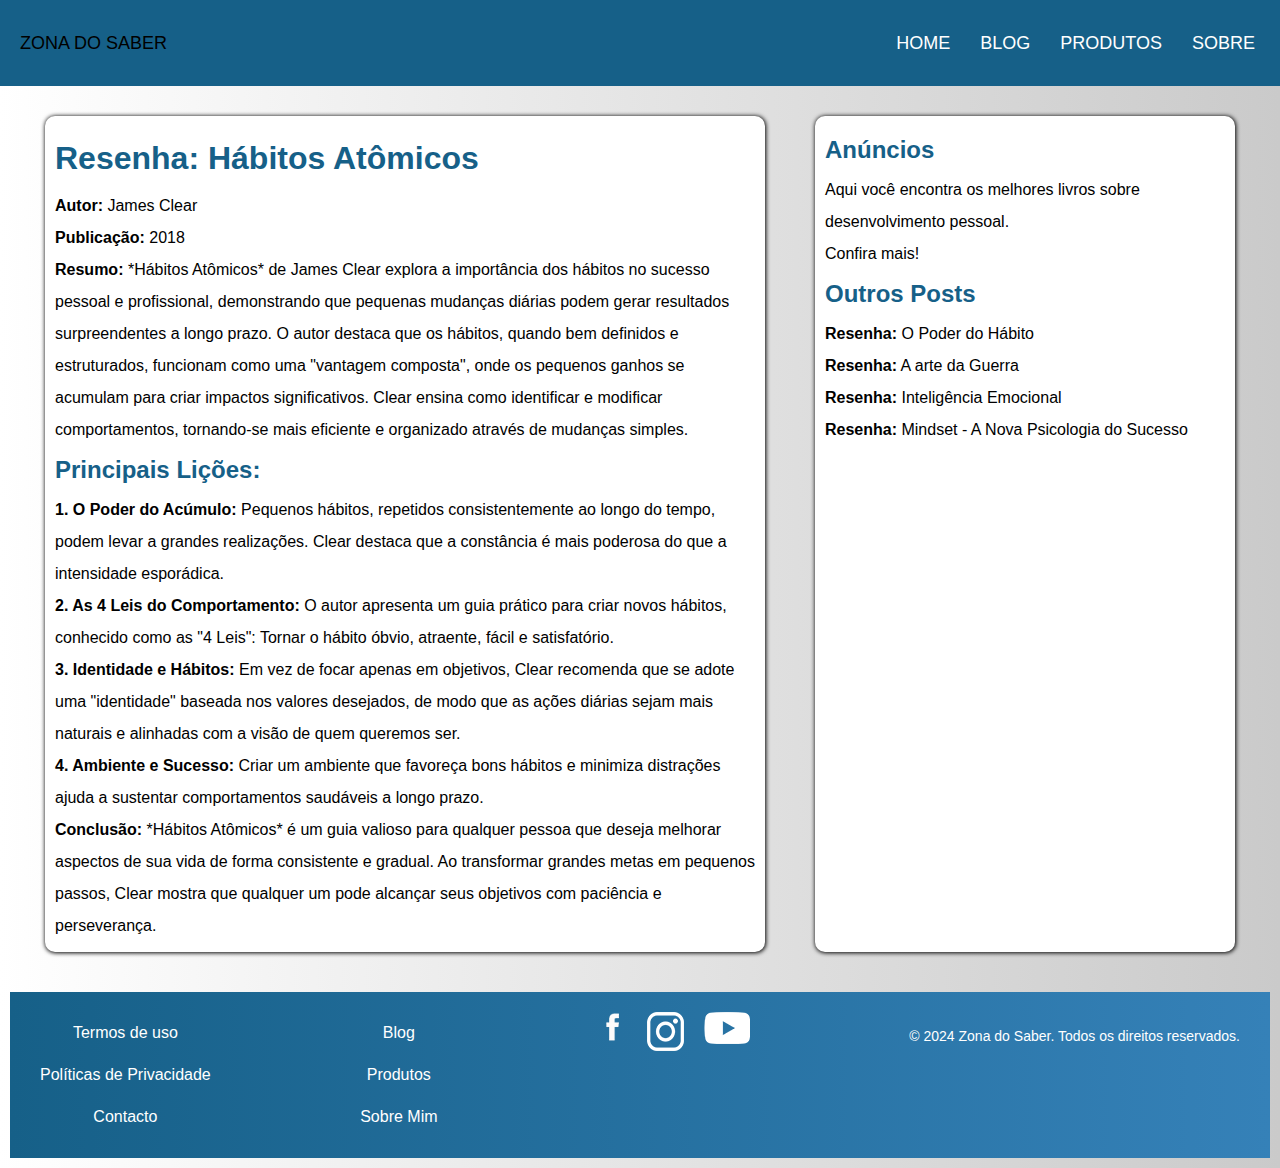
<file: Paginas/Blog/post3.html>
<!DOCTYPE html> 
<html lang="pt-br">
<head>
    <meta charset="UTF-8">
    <meta name="viewport" content="width=device-width, initial-scale=1.0">
    <title>Zona do Saber</title>
    <style>
        :root {
            --cor0: #166088;
            --cor1: #3581b8;
            --cor2: #878787;
            --cor3: #cacaca;
            --cor4: #202022;
            --cor5: black;
            --cor6: white;
        }

        * {
            margin: 0;
            padding: 0;
            list-style: none;
            font-family: Arial, Helvetica, sans-serif;
            line-height: 2em;
        }

        body {
            display: flex;
            flex-direction: column;
            min-height: 100vh;
            background-image: linear-gradient(to right, var(--cor6), var(--cor3));
        }

        a {
            text-decoration: none;
            color: var(--cor6);
        }

        .header {
            background-color: var(--cor0);
            display: flex;
            padding: 20px;
            align-items: center;
            justify-content: space-between;
            font-size: 18px;
            flex-wrap: wrap;
        }

        .menu {
            display: flex;
            flex-wrap: wrap;
        }

        .menu li {
            margin-left: 20px;
        }

        .menu li a {
            display: block;
            color: var(--cor6);
            padding: 5px;
        }

        .menu li a:hover {
            background-color: var(--cor6);
            padding-left: 8px;
            padding-right: 8px;
            border-radius: 6px;
            color: var(--cor5);
        }

        /*corpo*/
        h1{
            color: var(--cor0);
        }
        h2{
            color: var(--cor0);
        }

        .main-content {
            flex: 1;
            display: flex;
            flex-wrap: wrap;
            justify-content: space-around;
            padding: 20px;
            max-width: 1250px;
        }

        .corpo, .anuncios {
            box-shadow: var(--cor5) 0.3px 0.3px 4px;
            border-radius: 10px;
            margin: 10px;
            background-color: var(--cor6);
            flex: 1;
            padding: 10px;
        }
        .actualizacoes a{
            color: var(--cor5);
        }
        .actualizacoes a:hover{
            color: var(--cor);
            text-decoration: underline;
        }

        .corpo {
            width: 100%;
            max-width: 700px;
        }

        .anuncios {
            width: 100%;
            max-width: 400px;
        }

/*Rodape*/

.footer {
    padding: 20px;
    background-image: linear-gradient(to right, var(--cor0), var(--cor1));
    display: flex;
    flex-direction: column;
    align-items: center;
    text-align: center;
    margin: 10px;
}

.interface {
    display: flex;
    flex-wrap: wrap;
    justify-content: space-between;
    max-width: 1200px;
    width: 100%;
}

.rodape {
    flex: 1;
    padding: 20px;
    min-width: 200px;
}

.paginas, .genericas {
    display: flex;
    flex-direction: column;
    align-items: center;
}

.paginas a, .genericas a {
    margin: 5px 0;
    font-size: 16px;
    color: var(--cor6);
    text-decoration: none;
}

.paginas a:hover{
    color: var(--cor5);
    background-color: var(--cor6);
    border-radius: 3px;
    padding: 3px;
}

.genericas a:hover{
    color: var(--cor5);
    background-color: var(--cor6);
    border-radius: 3px;
    padding: 3px;
}
.redes a:hover{
    background-color: var(--cor3);
    border-radius: 6px;
}

.redes .media ul {
    display: flex;
    padding: 0;
    list-style: none;
}

.media ul li {
    margin: 0 10px;
}

.media ul li a {
    display: inline-block;
}

.direito {
    padding: 10px 0;
    font-size: 14px;
    color: var(--cor6);
}
        /* Responsividade */
        @media (max-width: 768px) {
            .main-content {
                flex-direction: column;
                align-items: center;
            }

            .corpo, .anuncios {
                width: 100%;
                max-width: 100%;
                margin: 10px 0;
            }
        }
    </style>
</head>
<body>
    <header class="header">
        <p>ZONA DO SABER</p>
        <nav>
            <ul class="menu">
                <li>
                    <a href="../../index.html">HOME</a>
                </li>
                <li>
                    <a href="#">BLOG</a>
                </li>
                <li>
                    <a href="Paginas/Produtos/Produtos.html">PRODUTOS</a>
                </li>
                <li>
                    <a href="Paginas/Sobre/Sobre.html">SOBRE</a>
                </li>
            </ul>
        </nav>
    </header>

    <main class="main-content">
        <section class="corpo">
            <div class="conteudo">
                <h1>Resenha: Hábitos Atômicos</h1>
                <p><strong>Autor:</strong> James Clear</p>
                <p><strong>Publicação:</strong> 2018</p>
                <p><strong>Resumo:</strong> *Hábitos Atômicos* de James Clear explora a importância dos hábitos no sucesso pessoal e profissional, demonstrando que pequenas mudanças diárias podem gerar resultados surpreendentes a longo prazo. O autor destaca que os hábitos, quando bem definidos e estruturados, funcionam como uma "vantagem composta", onde os pequenos ganhos se acumulam para criar impactos significativos. Clear ensina como identificar e modificar comportamentos, tornando-se mais eficiente e organizado através de mudanças simples.</p>
                <h2>Principais Lições:</h2>
                <ul>
                    <li><strong>1. O Poder do Acúmulo:</strong> Pequenos hábitos, repetidos consistentemente ao longo do tempo, podem levar a grandes realizações. Clear destaca que a constância é mais poderosa do que a intensidade esporádica.</li>
                    <li><strong>2. As 4 Leis do Comportamento:</strong> O autor apresenta um guia prático para criar novos hábitos, conhecido como as "4 Leis": Tornar o hábito óbvio, atraente, fácil e satisfatório.</li>
                    <li><strong>3. Identidade e Hábitos:</strong> Em vez de focar apenas em objetivos, Clear recomenda que se adote uma "identidade" baseada nos valores desejados, de modo que as ações diárias sejam mais naturais e alinhadas com a visão de quem queremos ser.</li>
                    <li><strong>4. Ambiente e Sucesso:</strong> Criar um ambiente que favoreça bons hábitos e minimiza distrações ajuda a sustentar comportamentos saudáveis a longo prazo.</li>
                </ul>

                <p><strong>Conclusão:</strong> *Hábitos Atômicos* é um guia valioso para qualquer pessoa que deseja melhorar aspectos de sua vida de forma consistente e gradual. Ao transformar grandes metas em pequenos passos, Clear mostra que qualquer um pode alcançar seus objetivos com paciência e perseverança.</p>
            </div>
        </section>

        <section class="anuncios">
            <div class="actualizacoes">
                <h2>Anúncios</h2>
                <p>Aqui você encontra os melhores livros sobre desenvolvimento pessoal.</p>
                <a href="#">Confira mais!</a>
                <h2>Outros Posts</h2>
                <p><strong>Resenha:</strong> <a href="#">O Poder do Hábito</a></p>
                <p><strong>Resenha:</strong> <a href="#">A arte da Guerra</a></p>
                <p><strong>Resenha:</strong> <a href="#">Inteligência Emocional</a></p>
                <p><strong>Resenha:</strong> <a href="#">Mindset - A Nova Psicologia do Sucesso</a></p>
            </div>
        </section>
    </main>

    <footer class="footer">
        <div class="interface">
    
            <section class="paginas">
                <a href="Paginas/Paginas genericas/Paginas genericas.html">Termos de uso</a>
                <a href="Paginas/Paginas genericas/Paginas genericas.html">Políticas de Privacidade</a>
                <a href="Paginas/Paginas genericas/Paginas genericas.html">Contacto</a>
            </section>
    
            <section class="genericas">
                
                <a href="Paginas/Blog/blog.html">Blog</a>
                <a href="Paginas/Produtos/Produtos.html">Produtos</a>
                <a href="Paginas/Sobre/Sobre.html">Sobre Mim</a>
            </section>
    
            <section class="redes">
                <div class="media">
                    <ul>
                        <li><a href="#"><img src="../../imagens/Logos/fb.png" alt="Facebook"></a></li>
                        <li><a href="#"><img src="../../imagens/Logos/instagram.png" alt="Instagram"></a></li>
                        <li><a href="#"><img src="../../imagens/Logos/youtube.png" alt="YouTube"></a></li>
                    </ul>
                </div>
            </section>
    
                <div class="direito">&copy; 2024 Zona do Saber. Todos os direitos reservados.</div>
        </div>
    </footer>
</body>
</html>
</file>
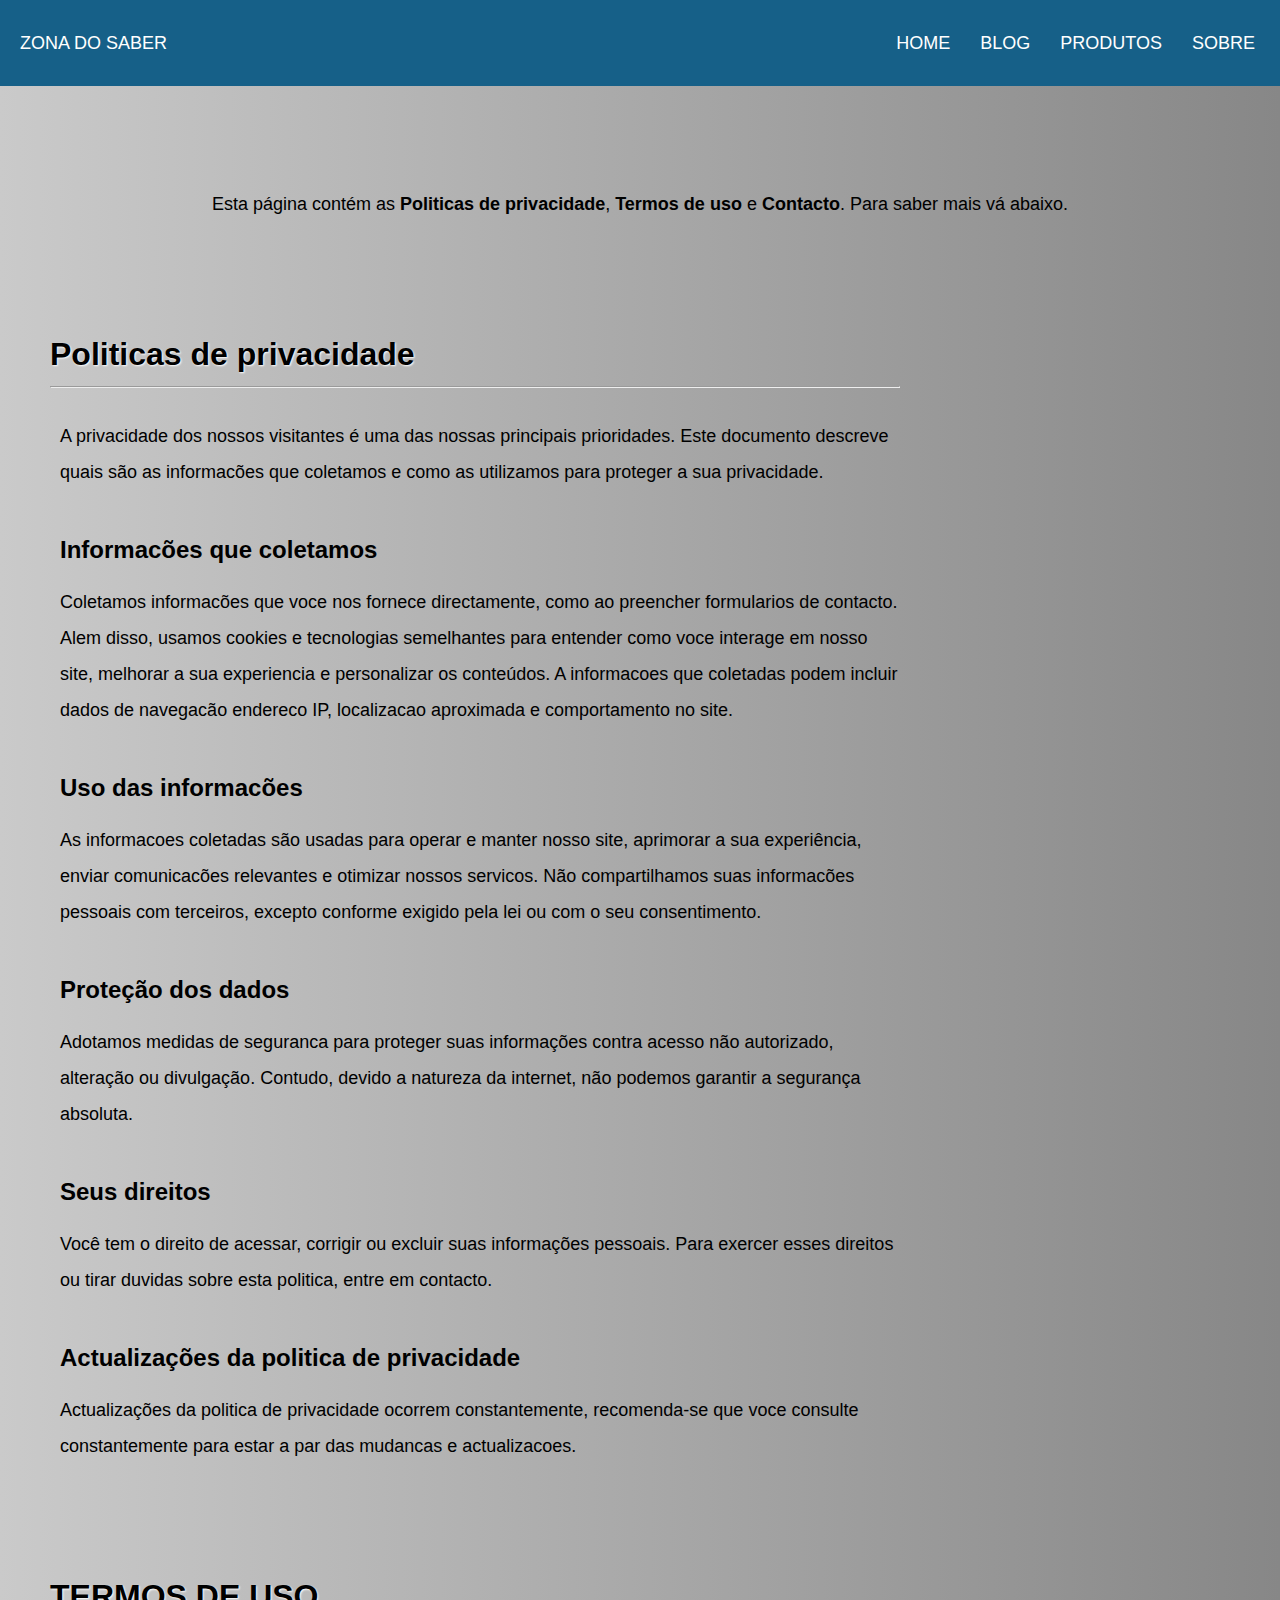
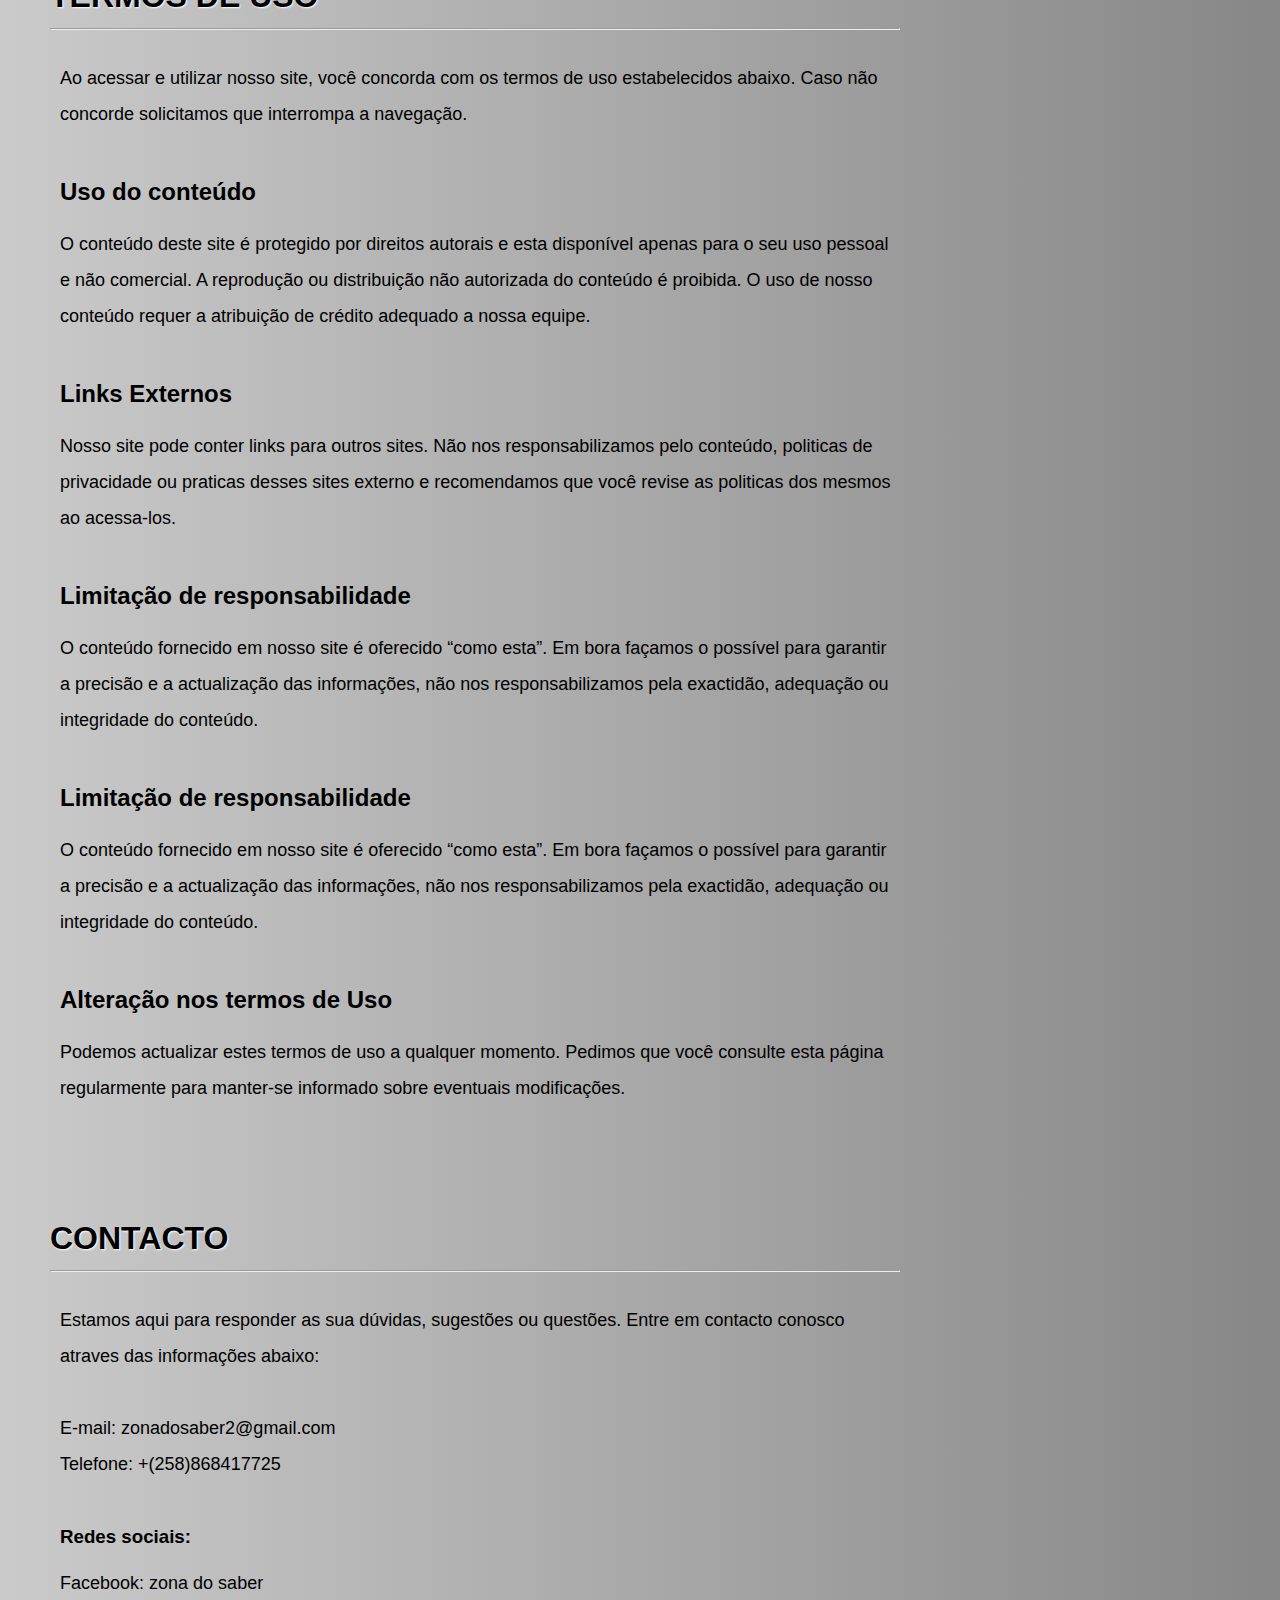
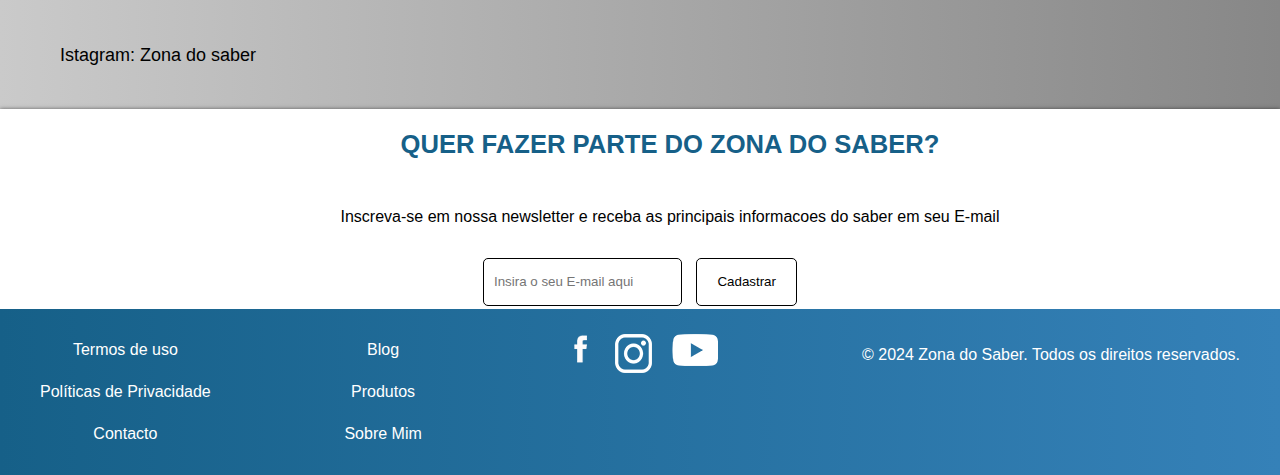
<file: Paginas/Paginas genericas/Paginas genericas.html>
<!DOCTYPE html>
<html lang="pt-br">
<head>
    <meta charset="UTF-8">
    <meta name="viewport" content="width=device-width, initial-scale=1.0">
    <title>Zona do saber</title>
    <link rel="stylesheet" href="../../CSS/paginas genericas.css">
    <link rel="stylesheet" href="../../CSS/Interface.css">
</head>
<body>
    <header class="header">
        <a href="#">ZONA DO SABER</a>
        <nav>
            <ul class="menu">
                <li>
                    <a href="../../index.html">HOME</a>
                </li>
                <li>
                    <a href="HTML/Blog/blog.html">BLOG</a>
                </li>
                <li>
                    <a href="../Produtos/Produtos.html">PRODUTOS</a>
                </li>
                <li>
                    <a href="../Sobre/Sobre.html">SOBRE</a>
                </li>
            </ul>
        </nav>
    </header>
    <p class="informacao">
        Esta página contém as <strong>Politicas de privacidade</strong>, <strong>Termos de uso</strong> e <strong>Contacto</strong>. Para saber mais vá abaixo.
    </p>
            <div class="politicas">
            <h1>
                Politicas de privacidade 
                <hr>              
            </h1>
                <p>
                    A privacidade dos nossos visitantes é uma das nossas principais prioridades. 
                    Este documento descreve quais são as informacões que coletamos e como as 
                    utilizamos para proteger a sua privacidade.
                </p>
                <h2>
                    Informacões que coletamos
                </h2>
                <p>Coletamos informacões que voce nos fornece directamente, como ao preencher formularios
                     de contacto. Alem disso, usamos cookies e tecnologias semelhantes para entender como 
                     voce interage em nosso site, melhorar a sua experiencia e personalizar os conteúdos. 
                     A informacoes que coletadas podem incluir dados de navegacão
                    endereco IP, localizacao aproximada e comportamento no site.</p>
                    <h2>
                        Uso das informacões
                    </h2>
                    <p>
                        As informacoes coletadas são usadas para operar e manter nosso site, aprimorar a sua 
                        experiência, enviar comunicacões relevantes e otimizar nossos servicos. Não compartilhamos suas informacões pessoais com terceiros, 
                        excepto conforme exigido pela lei ou com o seu consentimento.
                    </p>
                    <h2>
                        Proteção dos dados
                    </h2>
                    <p>
                        Adotamos medidas de seguranca para proteger suas informações
                         contra acesso não autorizado, alteração ou divulgação. Contudo, devido a natureza da 
                        internet, não podemos garantir a segurança absoluta.
                    </p>
                    <h2>
                        Seus direitos
                    </h2>
                    <p>
                        Você tem o direito de acessar, corrigir ou excluir suas informações pessoais. Para 
                        exercer esses direitos ou tirar duvidas sobre esta politica, entre em contacto.
                    </p>
                    <h2>
                        Actualizações da politica de privacidade
                    </h2>
                    <p>
                        Actualizações da politica de privacidade ocorrem constantemente, recomenda-se que
                         voce consulte constantemente para estar a par das mudancas e actualizacoes.
                    </p>
            </div>

            <div class="termos">
                <h1>
                    TERMOS DE USO <hr>
                </h1>
                <p>
                    Ao acessar e utilizar nosso site, você concorda com os 
                    termos de uso estabelecidos abaixo. 
                    Caso não concorde solicitamos que interrompa a navegação.
                </p>
                <h2>
                    Uso do conteúdo
                </h2>
                <p>
                    O conteúdo deste site é protegido por direitos autorais e esta disponível 
                    apenas para o seu uso pessoal e não comercial. A reprodução ou distribuição não autorizada do conteúdo é proibida. O uso 
                    de nosso conteúdo requer a atribuição de crédito adequado a nossa equipe.
                </p>
                <h2>
                    Links Externos
                </h2>
                <p>
                    Nosso site pode conter links para outros sites. Não nos responsabilizamos pelo conteúdo, politicas de privacidade ou praticas 
                    desses sites externo e recomendamos que você revise as politicas dos mesmos ao acessa-los.
                </p>
                <h2>
                    Limitação de responsabilidade
                </h2>
                <p>
                    O conteúdo fornecido em nosso site é oferecido “como esta”. Em bora façamos
                     o possível para garantir a precisão e a actualização das informações, não 
                     nos responsabilizamos pela exactidão, adequação ou integridade do conteúdo.
                </p>
                <h2>
                    Limitação de responsabilidade
                </h2>
                <p>
                    O conteúdo fornecido em nosso site é oferecido “como esta”. Em bora façamos o
                     possível para garantir a precisão e a actualização das informações, não nos 
                     responsabilizamos pela exactidão, adequação ou integridade do conteúdo.
                </p>
                <h2>
                    Alteração nos termos de Uso
                </h2>
                <p>
                    Podemos actualizar estes termos de uso a qualquer momento. Pedimos que você consulte esta
                     página regularmente para manter-se informado sobre eventuais modificações.
                </p>
            </div>

            <div class="contacto">
                <h1>
                    CONTACTO <hr>
                </h1>
                <p>
                    Estamos aqui para responder as sua dúvidas, sugestões ou questões. 
                    Entre em contacto conosco atraves das informações abaixo:
                </p>
                <p>
                    E-mail: zonadosaber2@gmail.com <br>
                    Telefone: +(258)868417725
                </p>
                <h3> Redes sociais: <br> </h3>
                <p> 
                    Facebook: <a href="#" class="rede">zona do saber</a> <br>
                </p>
                <p>
                    Istagram: <a href="#" class="rede">Zona do saber</a>
                </p>              

            </div>

            <section class="line-footer1">
                <h2>
                    QUER FAZER PARTE DO ZONA DO SABER?        
                </h2>
                <p>
                    Inscreva-se em nossa newsletter e receba as principais informacoes do saber em seu E-mail
                </p>
                <form action="">
                    <input type="email" placeholder="Insira o seu E-mail aqui">
                    <input type="submit" value="Cadastrar">
                </form>            
            </section>

            <footer class="footer">
                <div class="interface">
            
                    <section class="paginas">
                        <a href="../Paginas genericas/Paginas genericas.html">Termos de uso</a>
                        <a href="../Paginas genericas/Paginas genericas.html">Políticas de Privacidade</a>
                        <a href="../Paginas genericas/Paginas genericas.html">Contacto</a>
                    </section>
            
                    <section class="genericas">
                        
                        <a href="../Blog/blog.html">Blog</a>
                        <a href="../Produtos/Produtos.html">Produtos</a>
                        <a href="../Sobre/Sobre.html">Sobre Mim</a>
                    </section>
            
                    <section class="redes">
                        <div class="media">
                            <ul>
                                <li><a href="#"><img src="../../imagens/Logos/fb.png" alt="Facebook"></a></li>
                                <li><a href="#"><img src="../../imagens/Logos/instagram.png" alt="Instagram"></a></li>
                                <li><a href="#"><img src="../../imagens/Logos/youtube.png" alt="YouTube"></a></li>
                            </ul>
                        </div>
                    </section>
            
                        <div class="direito">&copy; 2024 Zona do Saber. Todos os direitos reservados.</div>
                </div>
            </footer>
</body>
</html>
</file>
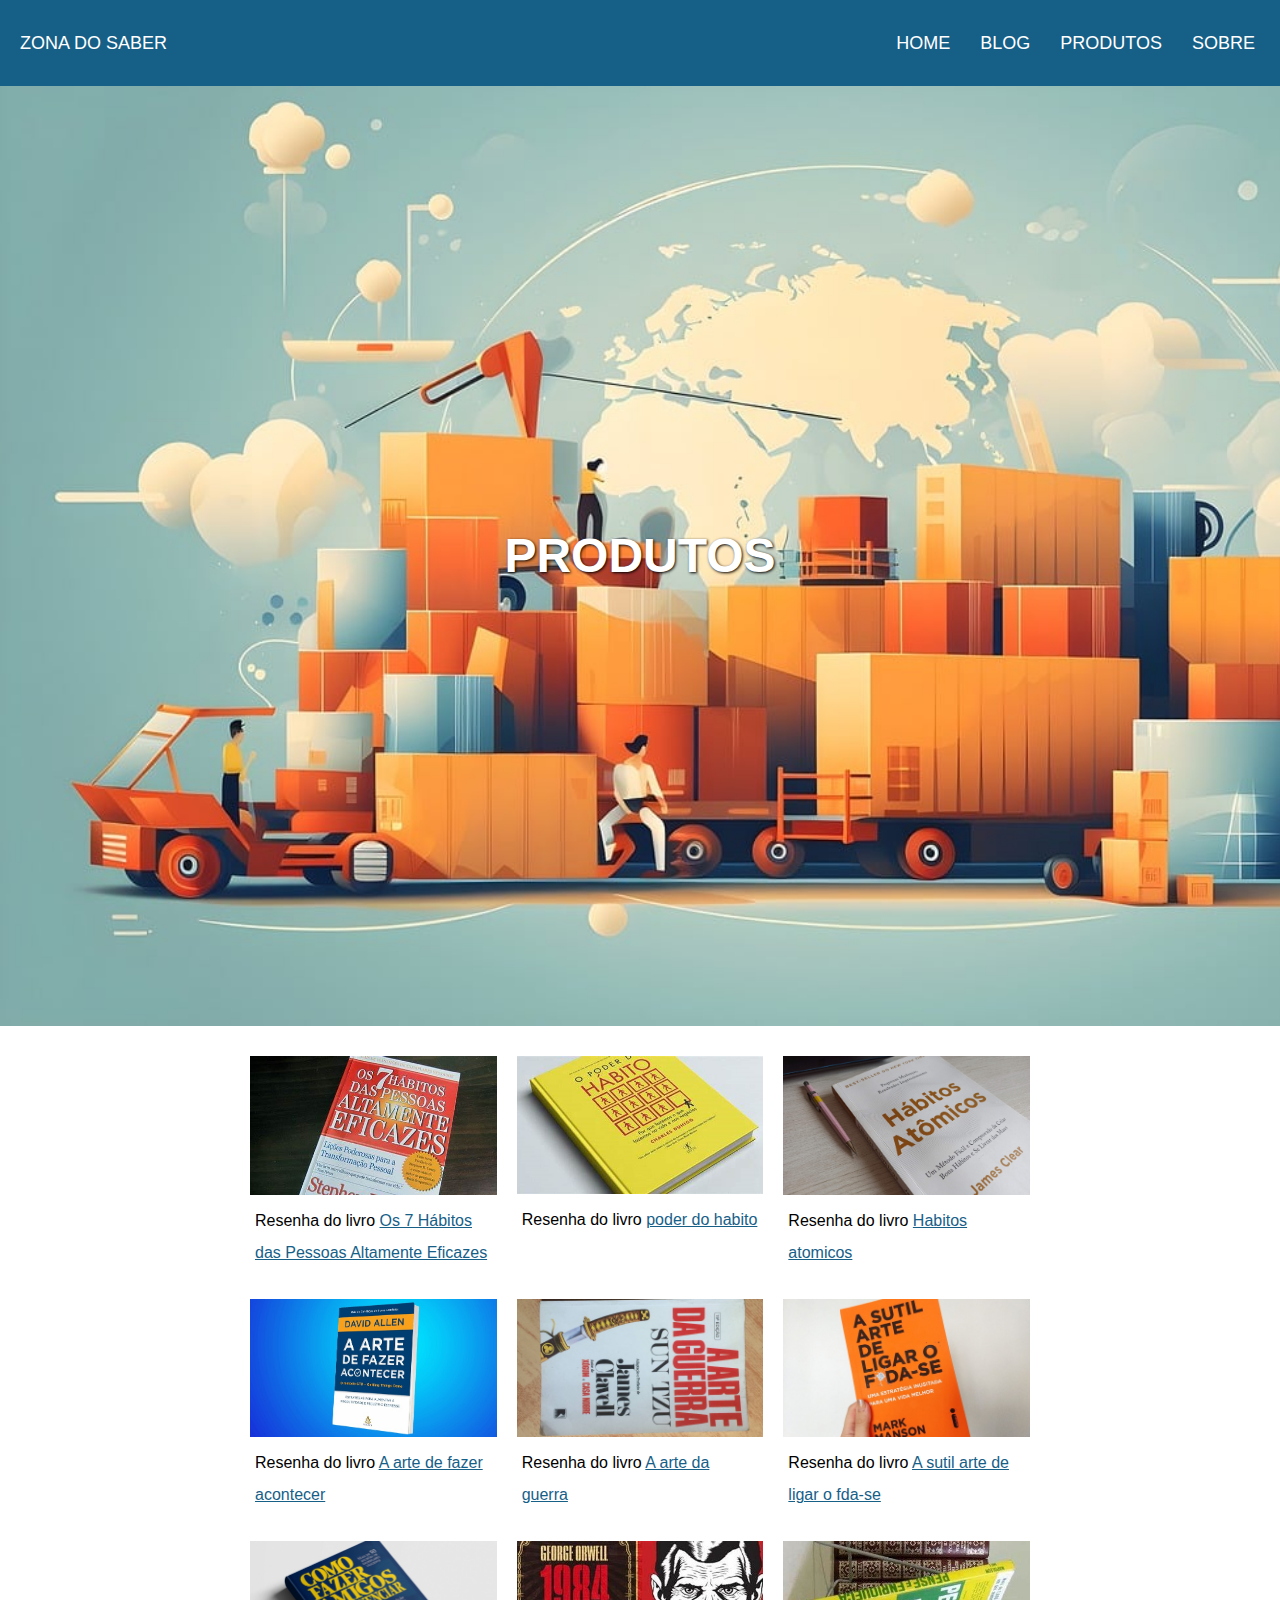
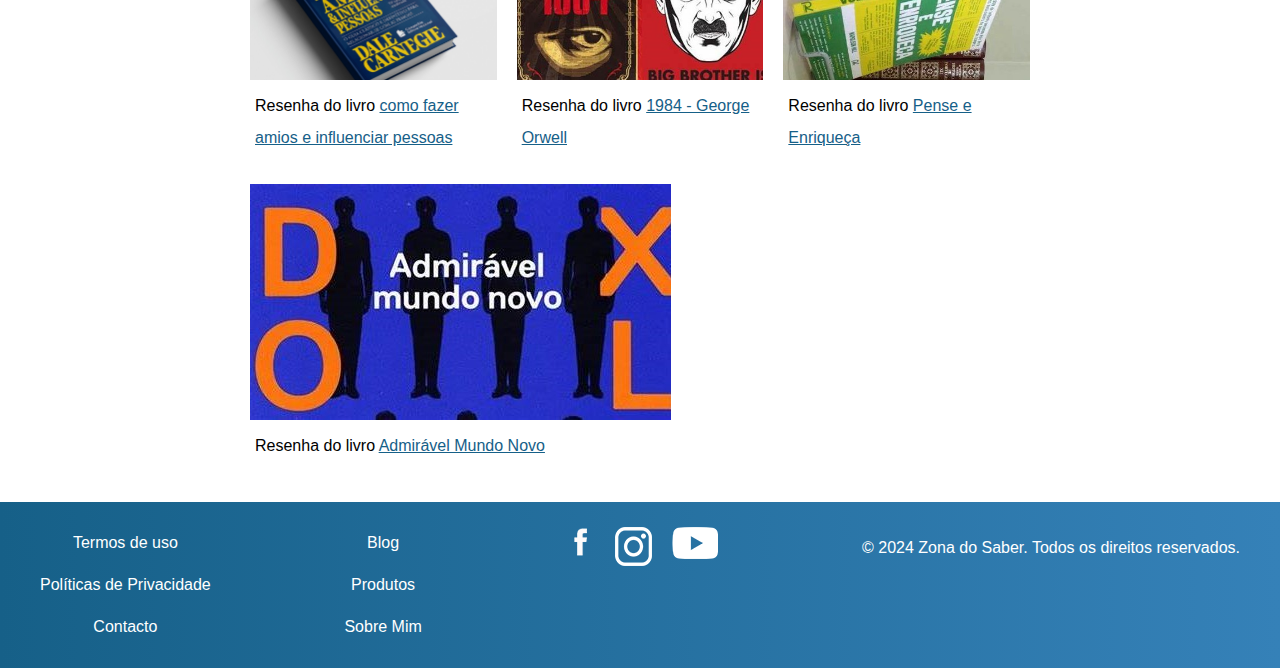
<file: Paginas/Produtos/Produtos.html>
<!DOCTYPE html>
<html lang="pt-br">
<head>
    <meta charset="UTF-8">
    <meta name="viewport" content="width=device-width, initial-scale=1.0">
    <title>Zona do saber</title>
    <link rel="stylesheet" href="../../CSS/produtos.css">
</head>
<body>
    <header class="header">
        <p>ZONA DO SABER</p>
        <nav>
            <ul class="menu">
                <li>
                    <a href="../../index.html">HOME</a>
                </li>
                <li>
                    <a href="../Blog/blog.html">BLOG</a>
                </li>
                <li>
                    <a href="#">PRODUTOS</a>
                </li>
                <li>
                    <a href="../Sobre/Sobre.html">SOBRE</a>
                </li>
            </ul>
        </nav>
    </header>

            <div class="bg">
                <h1>
                    PRODUTOS
                </h1>
                
            </div>
            <section class="resenha">

                <div>
                    <img src="../../imagens/Livros/os 7 habitos das pessoas altamente eficazes.jfif" alt="post1">
                    <p>Resenha do livro <a href="#">Os 7 Hábitos das Pessoas Altamente Eficazes</a></p>
                </div>
                <div>
                    <img src="../../imagens/Livros/O poder do habito.jfif" alt="post2">
                <p>Resenha do livro <a href="#">poder do habito</a></p>
                </div>
                <div>
                    <img src="../../imagens/Livros/habitos atomicos.jfif" alt="post3">
                <p>Resenha do livro <a href="#">Habitos atomicos</a></p>
                </div>
                <div>
                    <img src="../../imagens/Livros/A arte de fazer acontecer.jpg" alt="post4">
                <p>Resenha do livro <a href="#">A arte de fazer acontecer</a></p>
                </div>
                <div>
                    <img src="../../imagens/Livros/A arte da guerra.jfif" alt="post5">
                <p>Resenha do livro <a href="#">A arte da guerra</a></p>
                </div>
                <div>
                    <img src="../../imagens/Livros/A sutil arte de ligar o foda-se.jfif" alt="post6">
                <p>Resenha do livro <a href="#">A sutil arte de ligar o fda-se</a></p>
                </div>
                <div>
                    <img src="../../imagens/Livros/Como fazer amigos e influenciar.jpg" alt="post1">
                    <p>Resenha do livro <a href="post1.html">como fazer amios e influenciar pessoas</a></p>
                </div>
                <div>
                    <img src="../../imagens/Livros/george orwell.jfif" alt="post2">
                <p>Resenha do livro <a href="post2.html"> 1984 - George Orwell</a></p>
                </div>
                <div>
                    <img src="../../imagens/Livros/Pense e enriqueca.jfif" alt="post3">
                <p>Resenha do livro <a href="#">Pense e Enriqueça</a></p>
                </div>
                <div>
                    <img src="../../imagens/Livros/O admiravel mundo novo.jfif" alt="post4">
                <p>Resenha do livro <a href="#">Admirável Mundo Novo</a></p>
                </div>
        
            </section>

            <footer class="footer">
                <div class="interface">
            
                    <section class="paginas">
                        <a href="../Paginas/Paginas genericas/Paginas genericas.html">Termos de uso</a>
                        <a href="../Paginas/Paginas genericas/Paginas genericas.html">Políticas de Privacidade</a>
                        <a href="../Paginas/Paginas genericas/Paginas genericas.html">Contacto</a>
                    </section>
            
                    <section class="genericas">
                        
                        <a href="Paginas/Blog/blog.html">Blog</a>
                        <a href="Paginas/Produtos/Produtos.html">Produtos</a>
                        <a href="Paginas/Sobre/Sobre.html">Sobre Mim</a>
                    </section>
            
                    <section class="redes">
                        <div class="media">
                            <ul>
                                <li><a href="#"><img src="../../imagens/Logos/fb.png" alt="Facebook"></a></li>
                                <li><a href="#"><img src="../../imagens/Logos/instagram.png" alt="Instagram"></a></li>
                                <li><a href="#"><img src="../../imagens/Logos/youtube.png" alt="YouTube"></a></li>
                            </ul>
                        </div>
                    </section>
            
                        <div class="direito">&copy; 2024 Zona do Saber. Todos os direitos reservados.</div>
                </div>
            </footer>
</body>
</html>
</file>
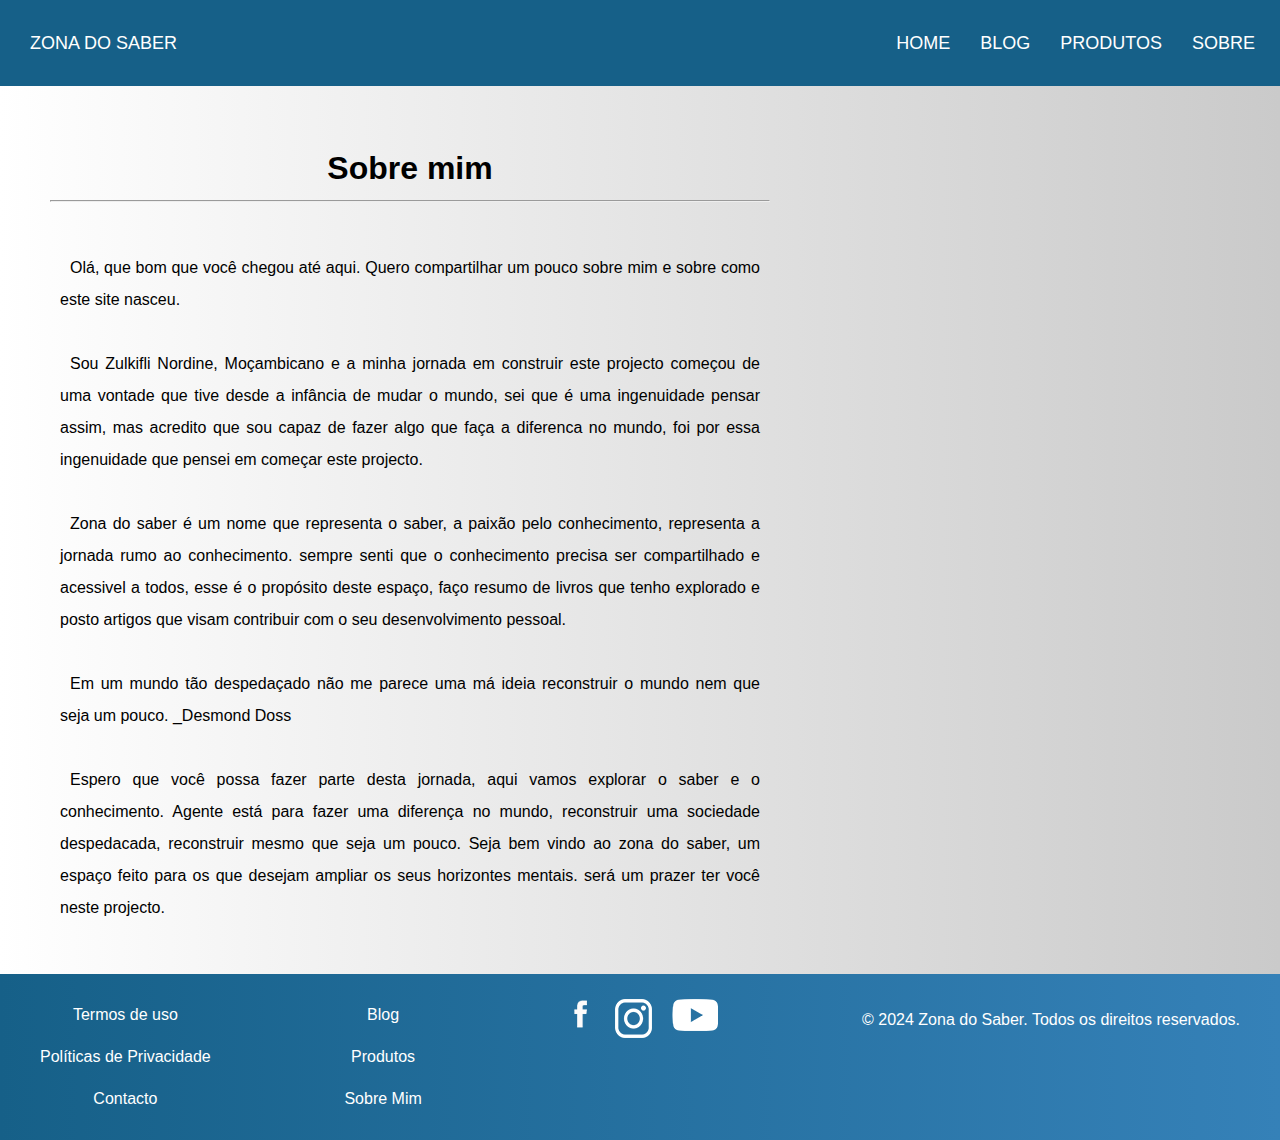
<file: Paginas/Sobre/Sobre.html>
<!DOCTYPE html>
<html lang="pt-br">
<head>
    <meta charset="UTF-8">
    <meta name="viewport" content="width=device-width, initial-scale=1.0">
    <title>Zona do saber</title>
    <link rel="stylesheet" href="../../CSS/sobre.css">
</head>
<body>
    <header class="header">
        <p>ZONA DO SABER</p>
        <nav>
            <ul class="menu">
                <li>
                    <a href="../../index.html">HOME</a>
                </li>
                <li>
                    <a href="../Blog/blog.html">BLOG</a>
                </li>
                <li>
                    <a href="../Produtos/Produtos.html">PRODUTOS</a>
                </li>
                <li>
                    <a href="#">SOBRE</a>
                </li>
            </ul>
        </nav>
    </header>

            <div class="bg">
                <h1>
                    Sobre mim
                    <hr>
                </h1>
                <p>
                    Olá, que bom que você chegou até aqui. Quero compartilhar um pouco
                     sobre mim e sobre como este site nasceu. </p><br>

                    <p>
                        Sou Zulkifli Nordine, Moçambicano e a minha jornada em construir este projecto
                         começou de uma vontade que tive desde a infância de mudar o mundo, sei que é uma
                          ingenuidade pensar assim, mas acredito que sou capaz de fazer algo que faça a 
                          diferenca no mundo, foi por essa ingenuidade que pensei em começar este projecto.
                    </p> <br> 
                    <p>
                        Zona do saber é um nome que representa o saber, a paixão pelo conhecimento, representa a 
                        jornada rumo ao conhecimento. sempre senti que o conhecimento precisa ser compartilhado e
                         acessivel a todos, esse é o propósito deste espaço, faço resumo de livros que tenho explorado
                        e posto artigos que visam contribuir com o seu desenvolvimento pessoal.
                    </p><br>
                    <p>
                        Em um mundo tão despedaçado não me parece uma má ideia reconstruir o mundo nem que seja um pouco.
                        _Desmond Doss
                    </p>
                    <br>
                    <p>
                        Espero que você possa fazer parte desta jornada, aqui vamos explorar o saber e o conhecimento. Agente está para fazer uma 
                        diferença no mundo, reconstruir uma sociedade despedacada, reconstruir mesmo que seja um pouco. Seja bem vindo ao zona do saber, um 
                        espaço feito para os que desejam ampliar os seus horizontes mentais. será um prazer ter você 
                        neste projecto. 
                    </p>

                </p>
            </div>

            <footer class="footer">
                <div class="interface">
            
                    <section class="paginas">
                        <a href="../Paginas/Paginas genericas/Paginas genericas.html">Termos de uso</a>
                        <a href="../Paginas/Paginas genericas/Paginas genericas.html">Políticas de Privacidade</a>
                        <a href="../Paginas/Paginas genericas/Paginas genericas.html">Contacto</a>
                    </section>
            
                    <section class="genericas">
                        
                        <a href="../Paginas/Blog/blog.html">Blog</a>
                        <a href="../Paginas/Produtos/Produtos.html">Produtos</a>
                        <a href="../Paginas/Sobre/Sobre.html">Sobre Mim</a>
                    </section>
            
                    <section class="redes">
                        <div class="media">
                            <ul>
                                <li><a href="#"><img src="../../imagens/Logos/fb.png" alt="Facebook"></a></li>
                                <li><a href="#"><img src="../../imagens/Logos/instagram.png" alt="Instagram"></a></li>
                                <li><a href="#"><img src="../../imagens/Logos/youtube.png" alt="YouTube"></a></li>
                            </ul>
                        </div>
                    </section>
            
                        <div class="direito">&copy; 2024 Zona do Saber. Todos os direitos reservados.</div>
                </div>
            </footer>
</body>
</html>
</file>
<file: CSS/Interface.css>
:root {
    --cor0: #166088;
    --cor1: #3581b8;
    --cor2: #878787;
    --cor3: #cacaca;
    --cor4: #202022;
    --cor5: black;
    --cor6: white;
}

* {
    margin: 0;
    padding: 0;
    list-style: none;
    font-family: Arial, Helvetica, sans-serif;
    line-height: 2em;
    box-sizing: border-box;
}

/*Cabecalho*/

.header{
    background-color: var(--cor0);
    display: flex;
    padding: 20px;
    align-items: center;
    justify-content: space-between;
    font-size: 18px;
}
.tema{
    color: var(--cor0);
    text-align: center;
    margin-top: 100px;
    margin-bottom: 30px;
}
.header p{
    color: var(--cor6);
}
.menu{
    display: flex;
}
.menu li{
    margin-left: 20px;
}
.menu li a{
    display: block;
    color: var(--cor6);
    padding: 5px;
    text-decoration: none;
}
.menu li a:hover{
    background-color: var(--cor6);
    padding-left: 8px;
    padding-right: 8px;
    border-radius: 6px;
    color: var(--cor5);
}

/*Inscricao para Newslatter*/
.line-footer1{
    margin-top: 20px;
    justify-items: center;
    height: 200px;
    box-shadow: rgba(0, 0, 0, 0.534) 0px 0px 4px;
}

.line-footer1 h2 {
    font-size: 1.6rem;
    margin-bottom: 10px;
    color: var(--cor0);
    padding: 10px;
}

.line-footer1 p {
    margin-bottom: 15px;
}

.line-footer1 input[type="email"] {
    padding: 10px;
    margin-right: 10px;
    border: none;
    border-radius: 5px;
    border: solid 1px;
    border-color: black;
}
.line-footer1 input[type="email"]:hover{
    box-shadow: black 1px 1px 5px;
}

.line-footer1 input[type="submit"] {
    padding: 10px 20px;
    background-color: var(--cor6);
    color: var(--cor5);
    border: solid 1px;
    border-radius: 5px;
    cursor: pointer;
}
.line-footer1 input[type="submit"]:hover{
    padding: 12px 22px;
    background-color: var(--cor6);
    color: var(--cor5);
    box-shadow: black 1px 1px 5px;
    border: black 1px;
    background-color: var(--cor1);
    color: var(--cor6);
}


/* Rodape */

.footer {
    padding: 20px;
    background-image: linear-gradient(to right, var(--cor0), var(--cor1));
    display: flex;
    flex-direction: column;
    align-items: center;
    text-align: center;
}

.interface {
    display: flex;
    flex-wrap: wrap;
    justify-content: space-between;
    max-width: 1200px;
    width: 100%;
}

.rodape {
    flex: 1;
    padding: 20px;
    min-width: 200px;
}

.paginas, .genericas {
    display: flex;
    flex-direction: column;
    align-items: center;
}

.footer a {
    margin: 5px 0;
    font-size: 16px;
    color: var(--cor6);
    text-decoration: none;
}

.footer a:hover {
    color: var(--cor5);
    background-image: linear-gradient(to right, var(--cor3), var(--cor6));
    border-radius: 4px;
    padding: 4px;
}

.redes .media ul {
    display: flex;
    padding: 0;
    list-style: none;

}

.media ul li {
    margin: 0 10px;
}

.media ul li a {
    display: inline-block;
}

.direito {
    padding: 10px 0;
    font-size: 16px;
    color: var(--cor6);
}

@media (max-width: 768px) {

    /* Ajustes no header */
    .header {
        font-size: 16px;
        padding: 10px;
    }

    .menu li {
        margin-left: 10px; /* Diminui o espaçamento entre itens do menu */
    }

    /* Ajustes na imagem de fundo */
    .bg {
        background-image: url('../imagens/Home.jpg'); /* Mantém a imagem original */
        background-size: cover; /* Garante que a imagem continue cobrindo a área */
        background-position: center; /* Centraliza a imagem */
        height: 100vh; /* Mantém a altura da imagem */
        padding: 10px;
    }

    .bg h1 {
        font-size: 2em; /* Reduz o tamanho do título para telas pequenas */
        padding: 20px; /* Menor espaçamento para o título em dispositivos móveis */
    }

    .line-footer1 input[type="email"] {
        padding: 10px;
        margin-right: 10px;
        border: none;
        border-radius: 5px;
        border: solid 1px;
        border-color: black;
    }
    
    .line-footer1 input[type="email"]:hover{
        box-shadow: black 1px 1px 5px;
    }
    
    .line-footer1 input[type="submit"] {
        padding: 10px 20px;
        background-color: var(--cor6);
        color: var(--cor5);
        border: solid 1px;
        border-radius: 5px;
        cursor: pointer;
    }
    .line-footer1 input[type="submit"]:hover{
        padding: 12px 22px;
        background-color: var(--cor6);
        color: var(--cor5);
        box-shadow: black 1px 1px 5px;
        border: black 1px;
        background-color: var(--cor1);
        color: var(--cor6);
    }
    
    

    /* Ajustes no footer */
    .footer {
        padding: 20px 10px;
        text-align: center;
    }

    .footer .interface {
        display: flex;
        flex-direction: column;
        align-items: center;
    }

    .footer .paginas, .footer .genericas, .footer .redes {
        margin-bottom: 15px;
    }

    .footer .media ul {
        display: flex;
        justify-content: center;
        padding: 0;
    }

    .footer .media ul li {
        margin: 0 15px;
    }
}

@media (max-width: 480px) {

        /* Ajustes no header */
        .header {
            font-size: 14px;
            padding: 8px;
        }
    
        .menu li {
            margin-left: 5px; /* Reduz ainda mais o espaçamento */
        }
    
        /* Ajustes na imagem de fundo */
        .bg {
            background-image: url('../imagens/Home.jpg'); /* Mantém a imagem original */
            background-size: cover; /* Garante que a imagem continue cobrindo a área */
            background-position: center; /* Centraliza a imagem */
            height: 550px; /* Ajuste para telas menores */
        }
    
        .bg h1 {
            font-size: 1.1em; /* Ajusta o tamanho do título para dispositivos muito pequenos */
            padding: 10px;
        }
    
            /*Inscricao para Newslatter*/
.line-footer1{
    margin-top: 20px;
    justify-items: center;
    height: 300px;
}

.line-footer1 h2 {
    font-size: 1.2rem;
    margin-bottom: 10px;
    color: var(--cor0);
    padding: 5px;
}

.line-footer1 p {
    margin-bottom: 10px;
    font-size: 16px;
    padding: 10px;
}

.line-footer1 input[type="email"] {
    padding: 10px;
    margin-right: 10px;
    border: none;
    border-radius: 5px;
    border: solid 1px;
    border-color: black;
}

.line-footer1 input[type="email"]:hover{
    box-shadow: black 1px 1px 5px;
}

.line-footer1 input[type="submit"] {
    padding: 10px 20px;
    background-color: var(--cor6);
    color: var(--cor5);
    border: solid 1px;
    border-radius: 5px;
    cursor: pointer;
}
.line-footer1 input[type="submit"]:hover{
    padding: 12px 22px;
    background-color: var(--cor6);
    color: var(--cor5);
    box-shadow: black 1px 1px 5px;
    border: black 1px;
    background-color: var(--cor1);
    color: var(--cor6);
}



    
    /* Ajustes no footer */
    .footer {
        padding: 15px 5px;
        font-size: 14px;
    }

    .footer .interface {
        flex-direction: column;
        align-items: center;
        padding: 0;
    }

    .footer .paginas, .footer .genericas, .footer .redes {
        margin-bottom: 10px;
    }

    .footer .media ul {
        display: flex;
        justify-content: center;
        padding: 0;
    }

    .footer .media ul li {
        margin: 0 10px;
    }
} 

@media (max-width: 360px) {
    /* Ajustes no header */
        .header {
            font-size: 14px;
            padding: 8px;
        }
    
        .menu li {
            margin-left: 5px; /* Reduz ainda mais o espaçamento */
        }

    /* Ajustes na imagem de fundo */
    .bg {
        background-image: url('../imagens/Home.jpg'); 
        background-size: cover; 
        background-position: center; 
        height: 400px; 
        padding: 10px;
    }
    .bg h1 {
        font-size: 2em; /* Reduz o tamanho do título para telas pequenas */
        padding: 20px; /* Menor espaçamento para o título em dispositivos móveis */
    }

    .bg h4 {
        font-size: 1rem; 
        padding: 0 5px;
    }

    /* Ajustes no título da seção */
    .apresentacao h1 {
        font-size: 1.2rem;
        padding: 10px;
    }

    .paragrafo {
        font-size: 14px;
        padding: 0 10px;
    }

    .flex{
        display: flex;
        flex-wrap: wrap;
        margin: 0 auto;
        max-width: 800px;
        padding: 10px;

    }
    .flex > div{
        flex: 1 1 200px;
        margin: 10px;
        box-shadow: black 0.1px 0.1px 2px;
        border-radius: 3px;
    }
    .flex div:hover{
        box-shadow: black -1px -1px 10px;
        margin: 1px;
    }


    /*Inscricao para Newslatter*/
.line-footer1{
    margin-top: 20px;
    justify-items: center;
    height: 260px;
}

.line-footer1 h2 {
    font-size: 1.2rem;
    margin-bottom: 10px;
    color: var(--cor0);
    padding: 5px;
}

.line-footer1 p {
    margin-bottom: 10px;
    font-size: 16px;
    padding: 10px;
}

.line-footer1 input[type="email"] {
    padding: 10px;
    margin-right: 10px;
    border: none;
    border-radius: 5px;
    border: solid 1px;
    border-color: black;
}

.line-footer1 input[type="email"]:hover{
    box-shadow: black 1px 1px 5px;
}

.line-footer1 input[type="submit"] {
    padding: 10px 20px;
    background-color: var(--cor6);
    color: var(--cor5);
    border: solid 1px;
    border-radius: 5px;
    cursor: pointer;
}
.line-footer1 input[type="submit"]:hover{
    padding: 12px 22px;
    background-color: var(--cor6);
    color: var(--cor5);
    border: none;
    background-color: var(--cor1);
    color: var(--cor6);
}


    /* Ajustes na seção flex */
    .flex {
        flex-direction: column;
        align-items: center;
        max-width: 100%;
    }

    .flex > div {
        flex: 1 1 100%;
        margin: 10px 0;
    }

    .flex img {
        width: 100%;
        height: auto;
    }

}
</file>
<file: CSS/paginas genericas.css>
:root{
    --cor0: #166088;
    --cor1: #3581b8;
    --cor2: #878787;
    --cor3: #cacaca;
    --cor4: #202022;
    --cor5: black;
    --cor6: white;
}
*{
    margin: 0px;
    padding: 0PX;
    list-style: none;
    font-family: Arial, Helvetica, sans-serif;
    line-height: 2em;
}
body{
    background-image: linear-gradient(to right, var(--cor3), var(--cor2));
}
a{
    text-decoration: none;
    color: var(--cor6);
}


h1{
    margin-top: 100px;
    margin-left: 50px;
    margin-bottom: 30px;
    text-shadow: var(--cor6) 1px 1px 2px;
}
h2{
    margin-top: 20px;
    margin-left: 60px;
    margin-bottom: 10px;
}
h3{
    margin-top: 10px;
    margin-left: 60px;
    margin-bottom: 10px;
}

.informacao{
    text-align: center;
    margin: 100px;
}
p{
    margin-left: 60px;
    margin-bottom: 2em;
    font-size: 18px;

}

.politicas{
    width: 900px;
}
.termos{
    width: 900px;
}
.contacto{
    width: 900px;
}
.redes sociais{
    line-height: 2em;
}

.rede{
    color: var(--cor5);
}

    /*Inscricao para Newslatter*/
    .line-footer1{
        margin-top: 20px;
        justify-items: center;
        height: 270px;
        background-color: var(--cor6);
    }

    .line-footer1 h2 {
        font-size: 1.2rem;
        margin-bottom: 10px;
        color: var(--cor0);
        padding: 5px;
    }
    
    .line-footer1 p {
        margin-bottom: 10px;
        font-size: 16px;
        padding: 10px;
    }
    
    .line-footer1 input[type="email"] {
        padding: 10px;
        margin-right: 10px;
        border: none;
        border-radius: 5px;
        border: solid 1px;
        border-color: black;
    }
    
    .line-footer1 input[type="email"]:hover{
        box-shadow: black 1px 1px 5px;
    }
    
    .line-footer1 input[type="submit"] {
        padding: 10px 20px;
        background-color: var(--cor6);
        color: var(--cor5);
        border: solid 1px;
        border-radius: 5px;
        cursor: pointer;
    }
    .line-footer1 input[type="submit"]:hover{
        padding: 12px 22px;
        background-color: var(--cor6);
        color: var(--cor5);
        box-shadow: black 1px 1px 5px;
        border: black 1px;
        background-color: var(--cor1);
        color: var(--cor6);
    }
    

/*Rodape*/

.footer {
    padding: 20px;
    background-image: linear-gradient(to right, var(--cor0), var(--cor1));
    display: flex;
    flex-direction: column;
    align-items: center;
    text-align: center;
}

.interface {
    display: flex;
    flex-wrap: wrap;
    justify-content: space-between;
    max-width: 1200px;
    width: 100%;
}

.rodape {
    flex: 1;
    padding: 20px;
    min-width: 200px;
    margin: 20px;
}

.paginas, .genericas {
    display: flex;
    flex-direction: column;
    align-items: center;
}

.paginas a, .genericas a {
    margin: 5px 0;
    font-size: 16px;
    color: var(--cor6);
    text-decoration: none;
}

.footer a {
    margin: 5px 0;
    font-size: 16px;
    color: var(--cor6);
    text-decoration: none;
}

.footer a:hover {
    color: var(--cor5);
    background-image: linear-gradient(to right, var(--cor3), var(--cor6));
    border-radius: 4px;
    padding: 4px;
}

.redes .media ul {
    display: flex;
    padding: 0;
    list-style: none;
}

.media ul li {
    margin: 0 10px;
}

.media ul li a {
    display: inline-block;
}

.direito {
    padding: 10px 0;
    font-size: 14px;
    color: var(--cor6);
}
</file>
<file: CSS/produtos.css>
:root {
    --cor0: #166088;
    --cor1: #3581b8;
    --cor2: #878787;
    --cor3: #cacaca;
    --cor4: #202022;
    --cor5: black;
    --cor6: white;
}

* {
    margin: 0;
    padding: 0;
    list-style: none;
    font-family: Arial, Helvetica, sans-serif;
    line-height: 2em;
}

.header a{
    text-decoration: none;
    color: var(--cor6);
}

/*Cabecalho*/

.header{
    background-color: var(--cor0);
    display: flex;
    padding: 20px;
    align-items: center;
    justify-content: space-between;
    font-size: 18px;
}
.header p{
    color: var(--cor6);
}
.menu{
    display: flex;
}
.menu li{
    margin-left: 20px;
}
.menu li a{
    display: block;
    color: var(--cor6);
    padding: 5px;
    text-decoration: none;
}
.menu li a:hover{
    background-color: var(--cor6);
    padding-left: 8px;
    padding-right: 8px;
    border-radius: 6px;
    color: var(--cor5);
}

/* Imagem de Fundo */

.bg {
    background-image: url(../imagens/Produtos.jpg);
    background-size: cover;
    background-repeat: no-repeat;
    height: 900px;
    display: flex;
    align-items: center;
    justify-content: center;
    text-align: center;
    padding: 20px;
}

.bg h1 {
    color: var(--cor6);
    font-size: 3em;
    text-shadow: var(--cor5) 1px 1px 3px;
    padding: 20px;
}

/*Conteudo*/

h2{
    text-align: center;
    margin-top: 50px;
    margin-bottom: 70px;
}
.resenha p{
    margin: 10px 5px 10px;
}
.resenha a{
    color: var(--cor0);   
}
.resenha a:hover{
    color: var(--cor1);
    text-decoration: underline;
}
img{
    max-width: 100%;
    display: block;
}
.resenha{
    display: flex;
    flex-wrap: wrap;
    max-width: 800px;
    margin: auto;
    padding: 20px;
}
.resenha > div{
    flex: 1 1 200px;
    margin: 10px;
}


/* Rodape */

.footer {
    padding: 20px;
    background-image: linear-gradient(to right, var(--cor0), var(--cor1));
    display: flex;
    flex-direction: column;
    align-items: center;
    text-align: center;
}

.interface {
    display: flex;
    flex-wrap: wrap;
    justify-content: space-between;
    max-width: 1200px;
    width: 100%;
}

.rodape {
    flex: 1;
    padding: 20px;
    min-width: 200px;
}

.paginas, .genericas {
    display: flex;
    flex-direction: column;
    align-items: center;
}

.footer a {
    margin: 5px 0;
    font-size: 16px;
    color: var(--cor6);
    text-decoration: none;
}

.footer a:hover {
    color: var(--cor5);
    background-image: linear-gradient(to right, var(--cor3), var(--cor6));
    border-radius: 4px;
    padding: 4px;
}

.redes .media ul {
    display: flex;
    padding: 0;
    list-style: none;

}

.media ul li:hover{
    color: var(--cor4);

}
.media ul li {
    margin: 0 10px;
}

.media ul li a {
    display: inline-block;
}

.direito {
    padding: 10px 0;
    font-size: 16px;
    color: var(--cor6);
}

/* Responsividade */
@media (max-width: 768px) {

        /* Ajustes no header */
        .header {
            font-size: 16px;
            padding: 10px;
        }
    
        .menu li {
            margin-left: 10px; /* Diminui o espaçamento entre itens do menu */
        }
    
        /* Ajustes na imagem de fundo */
        .bg {
            background-image: url('../imagens/Produtos.jpg'); /* Mantém a imagem original */
            background-size: cover; /* Garante que a imagem continue cobrindo a área */
            background-position: center; /* Centraliza a imagem */
            height: 100vh; /* Mantém a altura da imagem */
            padding: 10px;
        }
    
        .bg h1 {
            font-size: 2em; /* Reduz o tamanho do título para telas pequenas */
            padding: 20px; /* Menor espaçamento para o título em dispositivos móveis */
        }
    /* Ajustes no footer */
    .footer {
        padding: 20px 10px;
        text-align: center;
    }

    .footer .interface {
        display: flex;
        flex-direction: column;
        align-items: center;
    }

    .footer .paginas, .footer .genericas, .footer .redes {
        margin-bottom: 15px;
    }

    .footer .media ul {
        display: flex;
        justify-content: center;
        padding: 0;
    }

    .footer .media ul li {
        margin: 0 15px;
    }

    /* Ajuste para a imagem de background */
    .bg {
        background-size: cover;
        background-position: center;
        height: 300px; /* Ajuste para telas menores */
    }
}

@media (max-width: 480px) {
    .header {
        font-size: 14px;
        padding: 8px;
    }

    .menu li {
        margin-left: 5px; /* Reduz ainda mais o espaçamento */
    }

    /* Ajustes na imagem de fundo */
    .bg {
        background-image: url('../imagens/Produtos.jpg'); /* Mantém a imagem original */
        background-size: cover; /* Garante que a imagem continue cobrindo a área */
        background-position: center; /* Centraliza a imagem */
        height: 250px; /* Ajuste para telas menores */
    }

    .bg h1 {
        font-size: 1.5em; /* Ajusta o tamanho do título para dispositivos muito pequenos */
        padding: 10px;
    }
    
    /* Ajustes no footer */
    .footer {
        padding: 15px 5px;
        font-size: 14px;
    }

    .footer .interface {
        flex-direction: column;
        align-items: center;
        padding: 0;
    }

    .footer .paginas, .footer .genericas, .footer .redes {
        margin-bottom: 10px;
    }

    .footer .media ul {
        display: flex;
        justify-content: center;
        padding: 0;
    }

    .footer .media ul li {
        margin: 0 10px;
    }

    /* Ajuste para a imagem de background */
    .bg {
        background-size: cover;
        background-position: center;
        height: 250px; /* Ajuste para telas menores */
    }
}
</file>
<file: CSS/sobre.css>
:root {
    --cor0: #166088;
    --cor1: #3581b8;
    --cor2: #878787;
    --cor3: #cacaca;
    --cor4: #202022;
    --cor5: black;
    --cor6: white;
}

* {
    margin: 0;
    padding: 0;
    list-style: none;
    font-family: Arial, Helvetica, sans-serif;
    line-height: 2em;
}

body { 
    background-image: linear-gradient(to right, var(--cor6), var(--cor3));
}

a {
    text-decoration: none;
    color: var(--cor6);
}

/*Cabecalho*/

.header{
    background-color: var(--cor0);
    display: flex;
    padding: 20px;
    align-items: center;
    justify-content: space-between;
    font-size: 18px;
}
.header p{
    color: var(--cor6);
    margin-left: 0px;
}
.menu{
    display: flex;
}
.menu li{
    margin-left: 20px;
}
.menu li a{
    display: block;
    color: var(--cor6);
    padding: 5px;
    text-decoration: none;
}
.menu li a:hover{
    background-color: var(--cor6);
    padding-left: 8px;
    padding-right: 8px;
    border-radius: 6px;
    color: var(--cor5);
    /*Colocar uma tag para fichar o hover a menos que seja clicado em uma outra lista*/
}
h1 {
    margin: 50px;
    width: 720px;
    max-width: 90%; /* Ajusta a largura para telas menores */
    text-align: center; /* Centraliza o título */
}

.background img {
    width: 900px;
    max-width: 100%;
}

p {
    margin-left: 60px;
    line-height: 2em;
    width: 700px;
    max-width: 90%; /* Ajuste para largura da tela */
    text-align: justify;
    text-indent: 10px;
}

/* Rodape */

.footer {
    padding: 20px;
    background-image: linear-gradient(to right, var(--cor0), var(--cor1));
    display: flex;
    flex-direction: column;
    align-items: center;
    text-align: center;
    margin-top: 50px;
}

.interface {
    display: flex;
    flex-wrap: wrap;
    justify-content: space-between;
    max-width: 1200px;
    width: 100%;
}

.rodape {
    flex: 1;
    padding: 20px;
    min-width: 200px;
}

.paginas, .genericas {
    display: flex;
    flex-direction: column;
    align-items: center;
}

.footer a {
    margin: 5px 0;
    font-size: 16px;
    color: var(--cor6);
    text-decoration: none;
}

.footer a:hover {
    color: var(--cor5);
    background-image: linear-gradient(to right, var(--cor3), var(--cor6));
    border-radius: 4px;
    padding: 4px;
}

.redes .media ul {
    display: flex;
    padding: 0;
    list-style: none;

}

.media ul li {
    margin: 0 10px;
}

.media ul li a {
    display: inline-block;
}

.direito {
    padding: 10px 0;
    font-size: 16px;
    color: var(--cor6);
}


/* Responsividade */
@media (max-width: 768px) {
    .header {
        font-size: 16px;
        padding: 10px;
    }

    .menu li {
        margin-left: 10px;
    }

    h1 {
        font-size: 2em;
        margin: 20px;
    }

    p {
        margin-left: 20px;
        width: auto;
    }

    .interface {
        flex-direction: column;
        align-items: center;
    }

    .footer {
        padding: 15px;
    }
}

@media (max-width: 480px) {
    .header {
        padding: 5px;
    }

    .menu li {
        margin-left: 5px;
    }

    h1 {
        font-size: 1.5em;
    }

    p {
        margin-left: 10px;
    }

    .footer {
        padding: 10px;
    }
}

@media (max-width: 360px) {
    /* Ajustes no header */
        .header {
            font-size: 14px;
            padding: 8px;
        }
        .header p{
            text-align: left;
            margin-left: 1px;
            text-indent: 0px;
        }
    
        .menu li {
            margin-left: 5px; /* Reduz ainda mais o espaçamento */
        }

}
</file>
